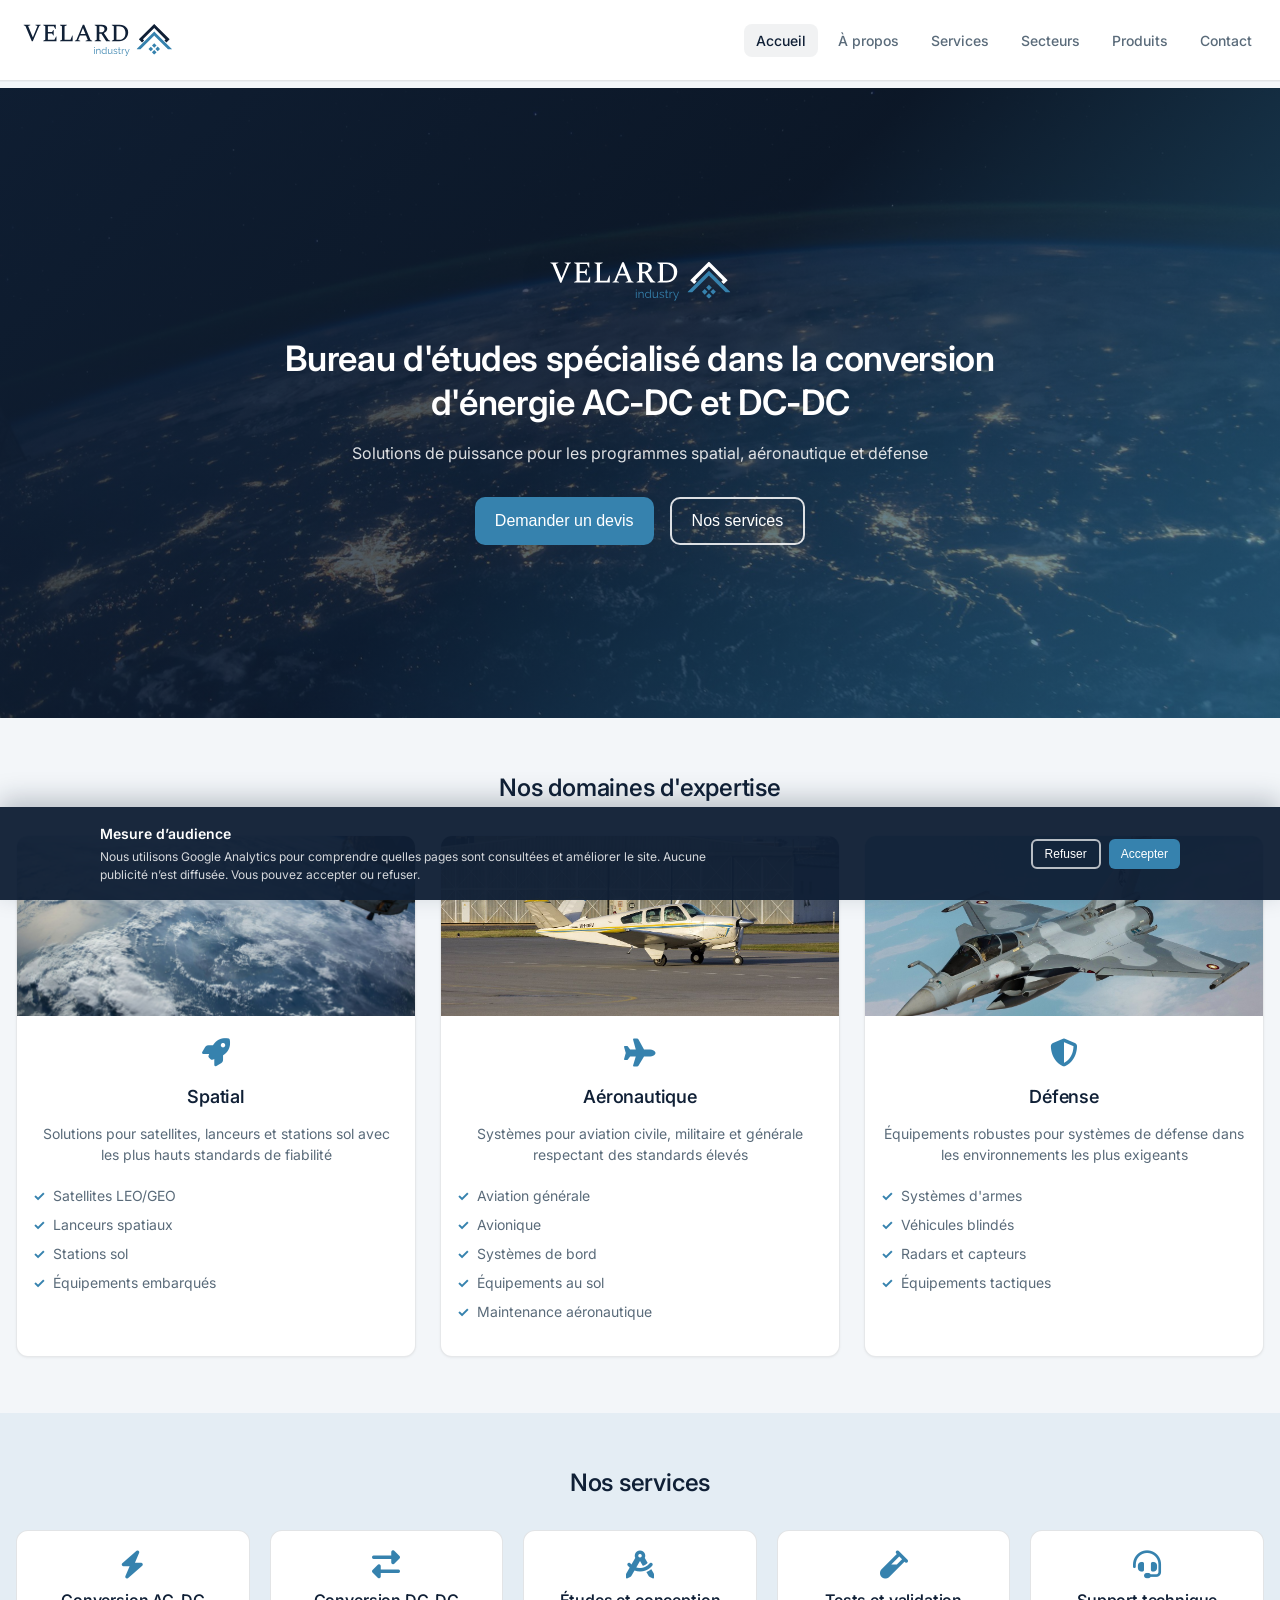
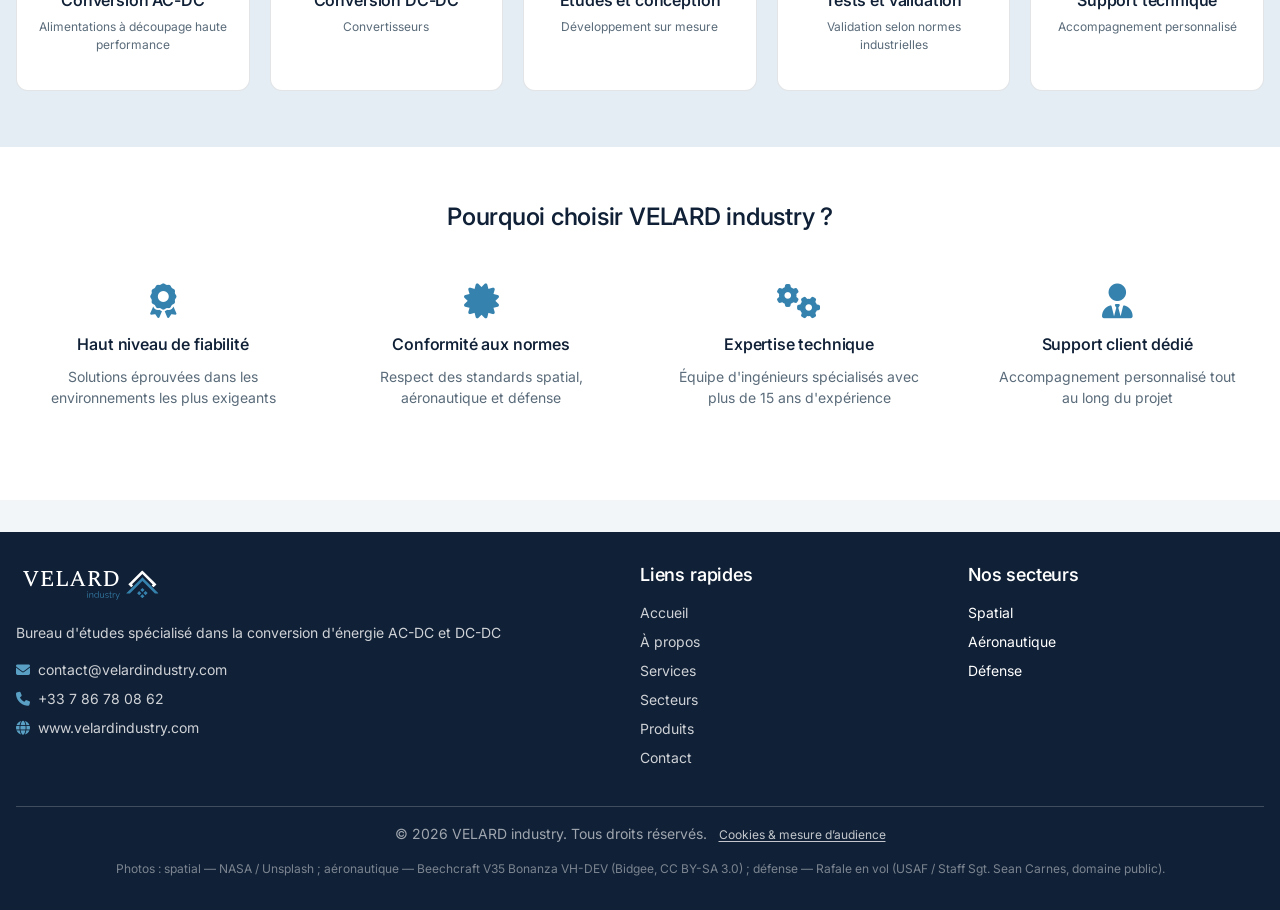
<file: index.html>
<!DOCTYPE html>
<html lang="fr" data-color-scheme="light">
<head>
    <meta charset="UTF-8">
    <meta name="viewport" content="width=device-width, initial-scale=1.0">
    <title>VELARD industry - Bureau d'études conversion d'énergie AC-DC et DC-DC</title>
    <meta name="description" content="VELARD industry - Bureau d'études spécialisé dans la conversion d'énergie AC-DC et DC-DC pour les secteurs spatial, aéronautique et défense">
    <link rel="icon" type="image/png" href="assets/logo/favicon.png" sizes="81x81">
    <link rel="icon" type="image/png" href="assets/logo/favicon-32.png" sizes="32x32">
    <link rel="apple-touch-icon" href="assets/logo/apple-touch-icon.png">
    <link rel="preconnect" href="https://fonts.googleapis.com">
    <link rel="preconnect" href="https://fonts.gstatic.com" crossorigin>
    <link href="https://fonts.googleapis.com/css2?family=Inter:wght@400;500;600;700&display=swap" rel="stylesheet">
    <link rel="stylesheet" href="style.css">
    <link rel="stylesheet" href="https://cdnjs.cloudflare.com/ajax/libs/font-awesome/6.4.0/css/all.min.css">
</head>
<body>
    <!-- Navigation Header -->
    <header class="header">
        <nav class="nav container">
            <div class="nav__brand">
                <a href="#accueil" class="nav__brand-link" data-page="accueil" aria-label="VELARD industry — Accueil">
                    <img src="assets/logo/logo.svg" alt="VELARD industry" class="nav__logo-img">
                </a>
            </div>
            <div class="nav__menu" id="nav-menu">
                <ul class="nav__list">
                    <li class="nav__item">
                        <a href="#accueil" class="nav__link active" data-page="accueil">Accueil</a>
                    </li>
                    <li class="nav__item">
                        <a href="#apropos" class="nav__link" data-page="apropos">À propos</a>
                    </li>
                    <li class="nav__item">
                        <a href="#services" class="nav__link" data-page="services">Services</a>
                    </li>
                    <li class="nav__item">
                        <a href="#secteurs" class="nav__link" data-page="secteurs">Secteurs</a>
                    </li>
                    <li class="nav__item">
                        <a href="#produits" class="nav__link" data-page="produits">Produits</a>
                    </li>
                    <li class="nav__item">
                        <a href="#contact" class="nav__link" data-page="contact">Contact</a>
                    </li>
                </ul>
            </div>
            <div class="nav__toggle" id="nav-toggle">
                <i class="fas fa-bars"></i>
            </div>
        </nav>
    </header>

    <!-- Main Content -->
    <main class="main">
        <!-- Page Accueil -->
        <section id="accueil" class="page active">
            <!-- Hero Section -->
            <section class="hero">
                <div class="container">
                    <div class="hero__content">
                        <img src="assets/logo/logo-light.svg" alt="VELARD industry" class="hero__logo">
                        <h1 class="hero__title">Bureau d'études spécialisé dans la conversion d'énergie AC-DC et DC-DC</h1>
                        <p class="hero__description">Solutions de puissance pour les programmes spatial, aéronautique et défense</p>
                        <div class="hero__actions">
                            <button class="btn btn--primary btn--lg" data-page="contact">Demander un devis</button>
                            <button class="btn btn--outline btn--lg btn--on-dark" data-page="services">Nos services</button>
                        </div>
                    </div>
                </div>
            </section>

            <!-- Domaines d'expertise -->
            <section class="expertise">
                <div class="container">
                    <h2 class="section__title">Nos domaines d'expertise</h2>
                    <div class="expertise__grid">
                        <div class="expertise__card card">
                            <div class="expertise__media">
                                <img src="assets/images/spatial.jpg" alt="La Terre vue depuis l'orbite" width="800" height="500" loading="lazy">
                            </div>
                            <div class="card__body">
                                <div class="expertise__icon">
                                    <i class="fas fa-rocket"></i>
                                </div>
                                <h3>Spatial</h3>
                                <p>Solutions pour satellites, lanceurs et stations sol avec les plus hauts standards de fiabilité</p>
                                <ul class="expertise__list">
                                    <li>Satellites LEO/GEO</li>
                                    <li>Lanceurs spatiaux</li>
                                    <li>Stations sol</li>
                                    <li>Équipements embarqués</li>
                                </ul>
                            </div>
                        </div>
                        <div class="expertise__card card">
                            <div class="expertise__media">
                                <img src="assets/images/aeronautique.jpg" alt="Beechcraft Bonanza V35 monomoteur d'aviation générale" width="800" height="500" loading="lazy">
                            </div>
                            <div class="card__body">
                                <div class="expertise__icon">
                                    <i class="fas fa-plane"></i>
                                </div>
                                <h3>Aéronautique</h3>
                                <p>Systèmes pour aviation civile, militaire et générale respectant des standards élevés</p>
                                <ul class="expertise__list">
                                    <li>Aviation générale</li>
                                    <li>Avionique</li>
                                    <li>Systèmes de bord</li>
                                    <li>Équipements au sol</li>
                                    <li>Maintenance aéronautique</li>
                                </ul>
                            </div>
                        </div>
                        <div class="expertise__card card">
                            <div class="expertise__media">
                                <img src="assets/images/defense.jpg" alt="Dassault Rafale en vol" width="800" height="500" loading="lazy">
                            </div>
                            <div class="card__body">
                                <div class="expertise__icon">
                                    <i class="fas fa-shield-alt"></i>
                                </div>
                                <h3>Défense</h3>
                                <p>Équipements robustes pour systèmes de défense dans les environnements les plus exigeants</p>
                                <ul class="expertise__list">
                                    <li>Systèmes d'armes</li>
                                    <li>Véhicules blindés</li>
                                    <li>Radars et capteurs</li>
                                    <li>Équipements tactiques</li>
                                </ul>
                            </div>
                        </div>
                    </div>
                </div>
            </section>

            <!-- Services -->
            <section class="services-preview">
                <div class="container">
                    <h2 class="section__title">Nos services</h2>
                    <div class="services__grid">
                        <div class="service__item">
                            <i class="fas fa-bolt service__icon"></i>
                            <h4>Conversion AC-DC</h4>
                            <p>Alimentations à découpage haute performance</p>
                        </div>
                        <div class="service__item">
                            <i class="fas fa-exchange-alt service__icon"></i>
                            <h4>Conversion DC-DC</h4>
                            <p>Convertisseurs </p>
                        </div>
                        <div class="service__item">
                            <i class="fas fa-drafting-compass service__icon"></i>
                            <h4>Études et conception</h4>
                            <p>Développement sur mesure</p>
                        </div>
                        <div class="service__item">
                            <i class="fas fa-vial service__icon"></i>
                            <h4>Tests et validation</h4>
                            <p>Validation selon normes industrielles</p>
                        </div>
                        <div class="service__item">
                            <i class="fas fa-headset service__icon"></i>
                            <h4>Support technique</h4>
                            <p>Accompagnement personnalisé</p>
                        </div>
                    </div>
                </div>
            </section>

            <!-- Pourquoi choisir VELARD -->
            <section class="why-choose">
                <div class="container">
                    <h2 class="section__title">Pourquoi choisir VELARD industry ?</h2>
                    <div class="features__grid">
                        <div class="feature__item">
                            <i class="fas fa-award feature__icon"></i>
                            <h4>Haut niveau de fiabilité</h4>
                            <p>Solutions éprouvées dans les environnements les plus exigeants</p>
                        </div>
                        <div class="feature__item">
                            <i class="fas fa-certificate feature__icon"></i>
                            <h4>Conformité aux normes</h4>
                            <p>Respect des standards spatial, aéronautique et défense</p>
                        </div>
                        <div class="feature__item">
                            <i class="fas fa-cogs feature__icon"></i>
                            <h4>Expertise technique</h4>
                            <p>Équipe d'ingénieurs spécialisés avec plus de 15 ans d'expérience</p>
                        </div>
                        <div class="feature__item">
                            <i class="fas fa-user-tie feature__icon"></i>
                            <h4>Support client dédié</h4>
                            <p>Accompagnement personnalisé tout au long du projet</p>
                        </div>
                    </div>
                </div>
            </section>
        </section>

        <!-- Page À propos -->
        <section id="apropos" class="page">
            <div class="container">
                <h1 class="page__title">À propos de VELARD industry</h1>
                
                <div class="about__content">
                    <div class="about__section">
                        <h2>Notre histoire</h2>
                        <p>VELARD industry est un bureau d'études français spécialisé dans la conception et le développement de solutions de conversion d'énergie pour les industries les plus exigeantes. Depuis notre création, nous nous sommes imposés comme un partenaire de confiance pour les acteurs du spatial, de l'aéronautique et de la défense.</p>
                    </div>

                    <div class="about__section">
                        <h2>Mission et valeurs</h2>
                        <div class="mission__grid">
                            <div class="mission__item">
                                <h3>Excellence technique</h3>
                                <p>Nous visons l'excellence à chaque étape, de l'étude de faisabilité à la qualification.</p>
                            </div>
                            <div class="mission__item">
                                <h3>Innovation</h3>
                                <p>Nous développons des solutions innovantes pour répondre aux défis technologiques de demain.</p>
                            </div>
                            <div class="mission__item">
                                <h3>Fiabilité</h3>
                                <p>Nos solutions sont conçues pour fonctionner dans les environnements les plus critiques.</p>
                            </div>
                        </div>
                    </div>

                    <div class="about__section">
                        <h2>Notre engagement</h2>
                        <p>Nous concevons des convertisseurs d'énergie adaptés aux contraintes des programmes spatiaux, aéronautiques et défense, avec une exigence constante de fiabilité et de traçabilité.</p>
                    </div>
                </div>
            </div>
        </section>

        <!-- Page Services -->
        <section id="services" class="page">
            <div class="container">
                <h1 class="page__title">Nos services</h1>
                
                <div class="services__detailed">
                    <div class="service__detailed card">
                        <div class="card__body">
                            <h3><i class="fas fa-bolt"></i> Conversion AC-DC</h3>
                            <p>Développement d'alimentations à découpage haute performance pour applications critiques.</p>
                            <ul>
                                <li>Alimentations linéaires et à découpage</li>
                                <li>Correcteur de facteur de puissance (PFC)</li>
                                <li>Rendements élevés (>90%)</li>
                                <li>Large gamme de puissance (1W à 10kW)</li>
                            </ul>
                            <div class="specs">
                                <h4>Spécifications techniques</h4>
                                <ul>
                                    <li>Tensions d'entrée : 85-265V AC, 47-63Hz</li>
                                    <li>Tensions de sortie : 1.2V à 48V DC</li>
                                    
                                    <li>Température : -55°C à +125°C</li>
                                </ul>
                            </div>
                        </div>
                    </div>

                    <div class="service__detailed card">
                        <div class="card__body">
                            <h3><i class="fas fa-exchange-alt"></i> Conversion DC-DC</h3>
                            <p>Convertisseurs DC-DC  pour applications embarquées.</p>
                            <ul>
                                <li>Convertisseurs Buck, Boost, Buck-Boost</li>
                                
                                <li>Modules de puissance</li>
                                <li>Solutions sur mesure</li>
                            </ul>
                            <div class="specs">
                                <h4>Spécifications techniques</h4>
                                <ul>
                                    <li>Tensions d'entrée : 5V à 270V DC</li>
                                    <li>Tensions de sortie : 0.8V à 400V DC</li>
                                    <li>Puissance : 0.1W à 5kW</li>
                                    
                                </ul>
                            </div>
                        </div>
                    </div>

                    <div class="service__detailed card">
                        <div class="card__body">
                            <h3><i class="fas fa-drafting-compass"></i> Études et conception</h3>
                            <p>Développement complet de solutions sur mesure selon vos spécifications.</p>
                            <ul>
                                <li>Analyse des besoins et faisabilité</li>
                                <li>Conception schématique et layout</li>
                                <li>Simulation et optimisation</li>
                                <li>Prototypage et industrialisation</li>
                            </ul>
                        </div>
                    </div>

                    <div class="service__detailed card">
                        <div class="card__body">
                            <h3><i class="fas fa-vial"></i> Tests et validation</h3>
                            <p>Campagnes de tests et de qualification selon les exigences de vos programmes.</p>
                            <ul>
                                <li>Tests de conformité EMC</li>
                                <li>Tests environnementaux</li>
                                <li>Tests de fiabilité et vieillissement</li>
                                <li>Qualification selon normes clients</li>
                            </ul>
                        </div>
                    </div>

                    <div class="service__detailed card">
                        <div class="card__body">
                            <h3><i class="fas fa-headset"></i> Support technique</h3>
                            <p>Accompagnement personnalisé tout au long du cycle de vie de vos produits.</p>
                            <ul>
                                <li>Support à l'intégration</li>
                                <li>Formation technique</li>
                                <li>Maintenance préventive</li>
                                <li>Évolutions et adaptations</li>
                            </ul>
                        </div>
                    </div>
                </div>
            </div>
        </section>

        <!-- Page Secteurs -->
        <section id="secteurs" class="page">
            <div class="container">
                <h1 class="page__title">Nos secteurs d'activité</h1>
                
                <div class="sectors__content">
                    <div class="sector__card card">
                        <div class="sector__media">
                            <img src="assets/images/spatial.jpg" alt="La Terre vue depuis l'orbite" width="1000" height="600" loading="lazy">
                        </div>
                        <div class="card__body">
                            <div class="sector__header">
                                <i class="fas fa-rocket sector__icon"></i>
                                <h2>Spatial</h2>
                            </div>
                            <p class="sector__description">Solutions pour satellites, lanceurs et stations sol avec les plus hauts standards de fiabilité</p>
                            
                            <h4>Applications</h4>
                            <ul class="sector__applications">
                                <li>Satellites LEO/GEO - Alimentation des charges utiles</li>
                                <li>Lanceurs spatiaux - Systèmes de guidage et contrôle</li>
                                <li>Stations sol - Équipements de télémétrie</li>
                                <li>Équipements embarqués - Solutions ultra-compactes</li>
                            </ul>

                            <h4>Normes appliquées</h4>
                            <div class="sector__standards">
                                <span class="status status--info">ECSS</span>
                                <span class="status status--info">MIL-STD</span>
                            </div>
                        </div>
                    </div>

                    <div class="sector__card card">
                        <div class="sector__media">
                            <img src="assets/images/aeronautique.jpg" alt="Beechcraft Bonanza V35 monomoteur d'aviation générale" width="1000" height="600" loading="lazy">
                        </div>
                        <div class="card__body">
                            <div class="sector__header">
                                <i class="fas fa-plane sector__icon"></i>
                                <h2>Aéronautique</h2>
                            </div>
                            <p class="sector__description">Systèmes pour aviation civile, militaire et générale respectant des standards élevés</p>
                            
                            <h4>Applications</h4>
                            <ul class="sector__applications">
                                <li>Aviation générale - Avions monomoteurs et équipements embarqués</li>
                                <li>Avionique - Systèmes de navigation et communication</li>
                                <li>Systèmes de bord - Éclairage et divertissement</li>
                                <li>Équipements au sol - Bancs de test et maintenance</li>
                                <li>Maintenance aéronautique - Outils portables</li>
                            </ul>

                            <h4>Normes appliquées</h4>
                            <div class="sector__standards">

                                <span class="status status--info">AS9100</span>
                            </div>
                        </div>
                    </div>

                    <div class="sector__card card">
                        <div class="sector__media">
                            <img src="assets/images/defense.jpg" alt="Dassault Rafale en vol" width="1000" height="600" loading="lazy">
                        </div>
                        <div class="card__body">
                            <div class="sector__header">
                                <i class="fas fa-shield-alt sector__icon"></i>
                                <h2>Défense</h2>
                            </div>
                            <p class="sector__description">Équipements robustes pour systèmes de défense dans les environnements les plus exigeants</p>
                            
                            <h4>Applications</h4>
                            <ul class="sector__applications">
                                <li>Systèmes d'armes - Alimentations haute fiabilité</li>
                                <li>Véhicules blindés - Systèmes embarqués</li>
                                <li>Radars et capteurs - Électronique de puissance</li>
                                <li>Équipements tactiques - Solutions portables</li>
                            </ul>

                            <h4>Normes appliquées</h4>
                            <div class="sector__standards">

                                <span class="status status--info">DEF-STAN</span>
                            </div>
                        </div>
                    </div>
                </div>
            </div>
        </section>


        <!-- Page Produits -->
        <section id="produits" class="page">
            <div class="container">
                <h1 class="page__title">Nos produits</h1>
                <p class="products__lead">Des systèmes avioniques conçus pour l’aviation générale, avec la même exigence de fiabilité que nos programmes critiques.</p>

                <article class="product">
                    <header class="product__header">
                        <div class="product__identity">
                            <p class="product__eyebrow">Aviation générale</p>
                            <h2 class="product__name">GA Radar System</h2>
                            <p class="product__tagline">Radar embarqué 77&nbsp;GHz pour la détection météo, du relief et des obstacles.</p>
                        </div>
                        <div class="product__status" role="status">
                            <span class="product__status-badge">En cours de conception</span>
                            <p class="product__status-text">La date d’ouverture des précommandes sera communiquée ultérieurement.</p>
                        </div>
                    </header>

                    <figure class="product__visual">
                        <picture>
                            <source srcset="assets/images/ga-radar-system.webp" type="image/webp">
                            <img src="assets/images/ga-radar-system.jpg" alt="Fiche produit GA Radar System VELARD industry : calculateur, antenne radar, intégration cockpit et contenu du kit" width="1536" height="1024" loading="lazy">
                        </picture>
                        <figcaption class="product__caption">Vue d’ensemble du système — spécifications préliminaires, susceptibles d’évoluer.</figcaption>
                    </figure>

                    <div class="product__body">
                        <div class="product__intro">
                            <h3>Un kit compact pour l’aviation générale</h3>
                            <p>Le GA Radar System regroupe un calculateur embarqué, une antenne FMCW 77&nbsp;GHz, le câblage avionique et une interface d’affichage dédiée ou tablette. Conçu pour une installation simple sur support avionique standard, avec une alimentation 9–36&nbsp;V DC compatible des réseaux de bord.</p>
                        </div>

                        <ul class="product__specs" aria-label="Caractéristiques principales">
                            <li>
                                <span class="product__spec-label">Fréquence</span>
                                <span class="product__spec-value">77 GHz FMCW</span>
                            </li>
                            <li>
                                <span class="product__spec-label">Champ de vue</span>
                                <span class="product__spec-value">±60° azimut · ±15° élévation</span>
                            </li>
                            <li>
                                <span class="product__spec-label">Calculateur</span>
                                <span class="product__spec-value">150 × 120 × 65 mm · &lt; 800 g</span>
                            </li>
                            <li>
                                <span class="product__spec-label">Alimentation</span>
                                <span class="product__spec-value">9 – 36 V DC</span>
                            </li>
                            <li>
                                <span class="product__spec-label">Température</span>
                                <span class="product__spec-value">−20 °C à +70 °C</span>
                            </li>
                            <li>
                                <span class="product__spec-label">Modes d’affichage</span>
                                <span class="product__spec-value">Météo · Relief · Trafic</span>
                            </li>
                        </ul>
                    </div>

                    <div class="product__notice">
                        <div class="product__notice-icon" aria-hidden="true"><i class="fas fa-drafting-compass"></i></div>
                        <div>
                            <h3>Programme en développement</h3>
                            <p>Ce système est actuellement en phase de conception. Les performances, interfaces et délais indiqués à ce stade sont préliminaires. Nous ouvrirons prochainement une phase de précommandes ; la date exacte sera annoncée sur cette page et auprès de nos contacts.</p>
                        </div>
                    </div>

                    <div class="product__cta">
                        <p>Vous souhaitez être informé de l’ouverture des précommandes ?</p>
                        <button type="button" class="btn btn--primary" data-page="contact">Nous contacter</button>
                    </div>
                </article>

                <article class="product">
                    <header class="product__header">
                        <div class="product__identity">
                            <p class="product__eyebrow">Aviation générale</p>
                            <h2 class="product__name">Kit casque ANR aviation</h2>
                            <p class="product__tagline">Solution d’adaptation pour transformer un casque ANR grand public (type Bose QC25/QC35/QC45) en casque d’aviation.</p>
                        </div>
                        <div class="product__status" role="status">
                            <span class="product__status-badge">En cours de conception</span>
                            <p class="product__status-text">La date d’ouverture des précommandes sera communiquée ultérieurement.</p>
                        </div>
                    </header>

                    <figure class="product__visual">
                        <picture>
                            <source srcset="assets/images/ga-casque-anr.webp" type="image/webp">
                            <img src="assets/images/ga-casque-anr.jpg" alt="Fiche produit kit casque ANR aviation VELARD industry : micro boom, module d’adaptation PTT et connectique PJ-055 / PJ-068" width="1024" height="682" loading="lazy">
                        </picture>
                        <figcaption class="product__caption">Vue d’ensemble du kit — spécifications préliminaires, susceptibles d’évoluer.</figcaption>
                    </figure>

                    <div class="product__body">
                        <div class="product__intro">
                            <h3>Votre casque ANR, prêt pour le ciel</h3>
                            <p>Ce kit transforme un casque audio à réduction de bruit du commerce en casque d’aviation performant. Il combine un microphone boom modulaire, un module d’adaptation avec préamplification et bouton PTT intégré, et une connectique aviation standard PJ-055 / PJ-068 — sans modifier le casque ni compromettre l’ANR.</p>
                        </div>

                        <ul class="product__specs" aria-label="Caractéristiques principales">
                            <li>
                                <span class="product__spec-label">Compatibilité</span>
                                <span class="product__spec-value">Bose QC25 / QC35 / QC45</span>
                            </li>
                            <li>
                                <span class="product__spec-label">Microphone</span>
                                <span class="product__spec-value">Boom électret aviation</span>
                            </li>
                            <li>
                                <span class="product__spec-label">Module</span>
                                <span class="product__spec-value">PTT intégré</span>
                            </li>
                            <li>
                                <span class="product__spec-label">Connectique</span>
                                <span class="product__spec-value">PJ-055 / PJ-068</span>
                            </li>
                            <li>
                                <span class="product__spec-label">Installation</span>
                                <span class="product__spec-value">Réversible</span>
                            </li>
                            <li>
                                <span class="product__spec-label">Usage</span>
                                <span class="product__spec-value">Aviation générale</span>
                            </li>
                        </ul>
                    </div>

                    <div class="product__notice">
                        <div class="product__notice-icon" aria-hidden="true"><i class="fas fa-drafting-compass"></i></div>
                        <div>
                            <h3>Programme en développement</h3>
                            <p>Ce kit est actuellement en phase de conception. Les performances, interfaces et délais indiqués à ce stade sont préliminaires. Nous ouvrirons prochainement une phase de précommandes ; la date exacte sera annoncée sur cette page et auprès de nos contacts.</p>
                        </div>
                    </div>

                    <div class="product__cta">
                        <p>Vous souhaitez être informé de l’ouverture des précommandes ?</p>
                        <button type="button" class="btn btn--primary" data-page="contact">Nous contacter</button>
                    </div>
                </article>
            </div>
        </section>

        <!-- Page Contact -->
        <section id="contact" class="page">
            <div class="container">
                <h1 class="page__title">Contactez-nous</h1>
                
                <div class="contact__content">
                    <div class="contact__info">
                        <h2>Informations de contact</h2>
                        <div class="contact__item">
                            <i class="fas fa-envelope"></i>
                            <div>
                                <h4>Email</h4>
                                <a href="mailto:contact@velardindustry.com">contact@velardindustry.com</a>
                            </div>
                        </div>
                        <div class="contact__item">
                            <i class="fas fa-phone"></i>
                            <div>
                                <h4>Téléphone</h4>
                                <a href="tel:+33 7 86 78 08 62">+33 7 86 78 08 62</a>
                            </div>
                        </div>
                        <div class="contact__item">
                            <i class="fas fa-globe"></i>
                            <div>
                                <h4>Site web</h4>
                                <a href="https://www.velardindustry.com" target="_blank">www.velardindustry.com</a>
                            </div>
                        </div>
                        <div class="contact__item">
                            <i class="fas fa-map-marker-alt"></i>
                            <div>
                                <h4>Adresse</h4>
                                <p>À définir<br>France</p>
                            </div>
                        </div>
                    </div>

                    <div class="contact__form">
                        <h2>Demande de devis</h2>
                        <form id="contact-form" class="form" action="https://formsubmit.co/contact@velardindustry.com" method="POST">
                            <input type="hidden" name="_subject" value="Demande de devis — VELARD industry">
                            <input type="hidden" name="_template" value="table">
                            <input type="hidden" name="_captcha" value="false">
                            <input type="hidden" name="_next" value="https://www.velardindustry.com/#contact">
                            <input type="text" name="_honey" class="form-honeypot" tabindex="-1" autocomplete="off" aria-hidden="true">
                            <div class="form-group">
                                <label for="company" class="form-label">Entreprise *</label>
                                <input type="text" id="company" name="company" class="form-control" required>
                            </div>
                            <div class="form-group">
                                <label for="name" class="form-label">Nom et Prénom *</label>
                                <input type="text" id="name" name="name" class="form-control" required>
                            </div>
                            <div class="form-group">
                                <label for="email" class="form-label">Email *</label>
                                <input type="email" id="email" name="email" class="form-control" required>
                            </div>
                            <div class="form-group">
                                <label for="phone" class="form-label">Téléphone</label>
                                <input type="tel" id="phone" name="phone" class="form-control">
                            </div>
                            <div class="form-group">
                                <label for="sector" class="form-label">Secteur d'activité</label>
                                <select id="sector" name="sector" class="form-control">
                                    <option value="">Sélectionnez un secteur</option>
                                    <option value="spatial">Spatial</option>
                                    <option value="aeronautique">Aéronautique</option>
                                    <option value="defense">Défense</option>
                                    <option value="autre">Autre</option>
                                </select>
                            </div>
                            <div class="form-group">
                                <label for="service" class="form-label">Service souhaité</label>
                                <select id="service" name="service" class="form-control">
                                    <option value="">Sélectionnez un service</option>
                                    <option value="ac-dc">Conversion AC-DC</option>
                                    <option value="dc-dc">Conversion DC-DC</option>
                                    <option value="etudes">Études et conception</option>
                                    <option value="tests">Tests et validation</option>
                                    <option value="support">Support technique</option>
                                </select>
                            </div>
                            <div class="form-group">
                                <label for="message" class="form-label">Message *</label>
                                <textarea id="message" name="message" rows="5" class="form-control" placeholder="Décrivez votre projet ou vos besoins..." required></textarea>
                            </div>
                            <button type="submit" class="btn btn--primary btn--full-width">Envoyer la demande</button>
                        </form>
                    </div>
                </div>
                
                <div class="contact__map">
                    <h2 class="section__title">Présence mondiale</h2>
                    <p class="map__intro">Île-de-France, Saint-Étienne, et des relais en Europe, en Asie et en Amérique.</p>
                    <div id="world-map" class="world-map" role="region" aria-label="Carte du monde des implantations VELARD industry">
                        <svg class="world-map__svg" viewBox="0 0 1000 500" xmlns="http://www.w3.org/2000/svg" aria-hidden="true" focusable="false">
                            <defs>
                                <linearGradient id="map-ocean" x1="0" y1="0" x2="0" y2="1">
                                    <stop offset="0%" stop-color="#0c1a2c"/>
                                    <stop offset="100%" stop-color="#102036"/>
                                </linearGradient>
                            </defs>
                            <rect width="1000" height="500" fill="url(#map-ocean)"/>
                            <g fill="none" stroke="#3682ae">
            <line x1="0.0" y1="0" x2="0.0" y2="500" stroke-opacity="0.10" stroke-width="0.7"/>
            <line x1="83.3" y1="0" x2="83.3" y2="500" stroke-opacity="0.10" stroke-width="0.7"/>
            <line x1="166.7" y1="0" x2="166.7" y2="500" stroke-opacity="0.10" stroke-width="0.7"/>
            <line x1="250.0" y1="0" x2="250.0" y2="500" stroke-opacity="0.10" stroke-width="0.7"/>
            <line x1="333.3" y1="0" x2="333.3" y2="500" stroke-opacity="0.10" stroke-width="0.7"/>
            <line x1="416.7" y1="0" x2="416.7" y2="500" stroke-opacity="0.10" stroke-width="0.7"/>
            <line x1="500.0" y1="0" x2="500.0" y2="500" stroke-opacity="0.22" stroke-width="1"/>
            <line x1="583.3" y1="0" x2="583.3" y2="500" stroke-opacity="0.10" stroke-width="0.7"/>
            <line x1="666.7" y1="0" x2="666.7" y2="500" stroke-opacity="0.10" stroke-width="0.7"/>
            <line x1="750.0" y1="0" x2="750.0" y2="500" stroke-opacity="0.10" stroke-width="0.7"/>
            <line x1="833.3" y1="0" x2="833.3" y2="500" stroke-opacity="0.10" stroke-width="0.7"/>
            <line x1="916.7" y1="0" x2="916.7" y2="500" stroke-opacity="0.10" stroke-width="0.7"/>
            <line x1="1000.0" y1="0" x2="1000.0" y2="500" stroke-opacity="0.10" stroke-width="0.7"/>
            <line x1="0" y1="416.7" x2="1000" y2="416.7" stroke-opacity="0.10" stroke-width="0.7"/>
            <line x1="0" y1="333.3" x2="1000" y2="333.3" stroke-opacity="0.10" stroke-width="0.7"/>
            <line x1="0" y1="250.0" x2="1000" y2="250.0" stroke-opacity="0.22" stroke-width="1"/>
            <line x1="0" y1="166.7" x2="1000" y2="166.7" stroke-opacity="0.10" stroke-width="0.7"/>
            <line x1="0" y1="83.3" x2="1000" y2="83.3" stroke-opacity="0.10" stroke-width="0.7"/>
            <line x1="0" y1="0.0" x2="1000" y2="0.0" stroke-opacity="0.10" stroke-width="0.7"/>
                            </g>
                            <g fill="#7fa8c2" stroke="#c5dce8" stroke-width="0.55" stroke-linejoin="round">
            <path d="M278.1,226.1 L266.7,225.0 L258.3,215.3 L250.0,211.9 L240.3,205.6 L226.4,204.2 L209.7,197.2 L207.5,192.5 L193.1,184.7 L184.7,176.4 L181.9,172.2 L174.7,159.7 L165.3,154.2 L159.7,145.0 L154.7,136.7 L155.6,121.7 L153.6,115.8 L144.4,109.7 L133.3,100.0 L125.0,94.4 L119.4,88.1 L108.3,83.9 L94.4,83.3 L80.6,85.0 L72.2,90.3 L50.0,97.2 L37.5,99.4 L38.9,97.2 L61.1,88.9 L83.3,80.0 L38.9,70.8 L33.3,66.7 L38.9,61.1 L65.3,51.7 L97.2,55.6 L144.4,55.6 L208.3,58.3 L250.0,59.7 L255.6,72.2 L302.8,76.4 L320.8,83.3 L325.0,87.5 L340.3,100.0 L344.4,105.6 L344.4,106.9 L322.2,112.5 L318.1,119.4 L313.9,125.0 L316.1,126.1 L306.1,128.3 L303.3,132.5 L305.6,134.7 L294.4,137.5 L293.1,141.7 L290.3,152.2 L283.9,155.6 L275.0,163.9 L276.4,170.8 L276.9,180.0 L275.6,180.8 L272.2,177.8 L270.3,172.8 L269.4,168.9 L262.5,167.2 L251.4,168.6 L238.9,168.1 L230.0,172.8 L229.4,178.1 L228.3,188.1 L236.7,198.6 L247.2,198.9 L248.9,190.3 L256.9,190.0 L257.2,198.6 L255.0,205.6 L266.7,206.1 L268.6,215.3 L270.3,223.3 L277.8,225.0 Z"/>
            <path d="M411.1,18.6 L466.7,25.0 L450.0,38.9 L438.9,55.6 L388.9,69.4 L376.4,83.3 L355.6,72.2 L344.4,50.0 L311.1,38.9 L300.0,31.9 L333.3,22.2 L388.9,18.1 Z"/>
            <path d="M301.4,216.1 L311.1,220.8 L325.0,220.6 L333.3,227.8 L338.9,233.3 L355.6,233.3 L356.9,238.9 L359.7,244.4 L365.3,254.2 L402.8,266.7 L402.2,275.0 L393.1,286.1 L383.3,313.9 L365.8,320.8 L355.6,338.9 L347.8,346.9 L340.3,355.6 L308.3,391.7 L313.1,402.5 L305.6,401.4 L294.4,395.6 L290.3,388.9 L290.3,377.8 L295.8,361.1 L300.6,341.7 L304.4,300.0 L288.1,286.1 L275.0,263.9 L275.0,255.6 L277.8,247.8 L285.0,238.9 L286.1,227.8 L290.3,223.6 L293.1,219.4 Z"/>
            <path d="M482.5,146.9 L483.9,150.3 L508.3,147.8 L527.8,146.4 L536.7,158.9 L555.6,159.7 L569.4,162.5 L590.3,162.5 L590.6,168.1 L593.9,173.1 L602.8,188.9 L609.7,206.4 L620.3,216.7 L642.2,218.1 L640.3,225.0 L625.0,244.4 L608.9,263.9 L612.5,279.2 L612.8,291.7 L591.1,321.1 L590.0,329.2 L571.1,346.7 L555.0,346.7 L550.6,338.9 L545.6,329.2 L538.9,311.1 L532.5,297.2 L536.7,272.2 L526.4,249.2 L522.2,236.7 L479.2,237.8 L475.0,235.6 L466.7,230.6 L453.6,216.7 L451.4,209.2 L452.8,191.7 L455.6,183.3 L463.9,172.2 L475.0,161.1 L483.3,150.6 Z"/>
            <path d="M475.0,147.2 L473.6,142.5 L475.8,135.6 L475.0,129.4 L495.0,129.2 L496.7,121.7 L494.4,119.4 L486.9,115.0 L495.8,111.9 L506.7,108.1 L513.9,102.2 L523.6,101.4 L522.8,94.4 L526.4,90.3 L516.7,88.9 L513.9,86.1 L513.9,77.8 L526.4,73.6 L538.9,63.6 L569.4,52.5 L586.1,54.2 L600.0,58.3 L633.3,58.9 L652.8,51.4 L722.2,47.2 L763.9,40.3 L805.6,45.8 L855.6,47.2 L916.7,52.8 L972.2,56.9 L994.4,66.7 L995.8,70.8 L969.4,77.8 L958.3,83.3 L952.8,86.1 L950.0,94.4 L934.7,106.9 L900.0,119.4 L863.9,131.9 L855.6,141.7 L858.9,152.8 L851.1,154.4 L850.0,150.6 L851.4,145.8 L845.8,144.4 L838.3,162.5 L831.9,180.6 L816.1,188.9 L800.0,190.3 L797.2,202.8 L796.7,220.0 L791.1,226.1 L788.9,246.4 L787.2,246.1 L778.6,235.0 L779.2,211.9 L770.8,208.3 L761.7,205.6 L756.9,194.4 L754.2,188.9 L744.4,190.3 L738.9,194.4 L727.8,205.6 L723.1,213.9 L715.3,227.5 L713.3,227.8 L705.6,215.3 L704.7,206.9 L702.2,194.4 L691.7,187.8 L688.9,186.1 L685.8,181.1 L674.4,179.7 L661.1,175.0 L661.7,178.9 L656.4,179.7 L666.1,187.2 L651.4,202.8 L625.0,214.7 L620.3,214.4 L618.3,205.6 L608.6,190.8 L603.3,181.4 L596.1,172.2 L597.2,168.1 L595.0,162.5 L597.8,158.3 L600.6,148.6 L578.3,147.8 L564.4,149.4 L558.3,147.2 L555.6,140.3 L551.4,138.3 L544.4,133.9 L551.1,138.9 L545.8,143.9 L543.3,144.7 L536.9,143.9 L539.4,136.7 L530.0,131.1 L527.2,127.5 L519.4,129.4 L517.2,130.3 L508.3,129.7 L508.9,133.9 L506.1,135.0 L500.3,141.9 L494.2,148.1 L487.5,148.1 L484.4,150.0 Z"/>
            <path d="M486.1,87.2 L491.7,87.5 L495.0,90.0 L493.1,94.4 L494.4,95.0 L497.8,98.3 L500.6,101.9 L504.7,103.3 L503.9,107.2 L500.6,109.4 L485.6,111.1 L488.1,107.8 L486.4,106.7 L488.3,104.4 L487.5,101.7 L490.0,98.3 L482.8,92.2 L479.7,90.0 L486.1,87.2 Z"/>
            <path d="M482.8,96.4 L478.3,96.7 L477.2,98.6 L472.8,102.2 L472.2,106.7 L477.2,107.2 L482.2,105.3 L483.3,101.9 L483.3,99.7 L482.8,96.4 Z"/>
            <path d="M459.7,65.3 L448.6,66.7 L433.9,69.4 L437.5,72.8 L448.6,73.9 L459.7,72.2 L462.5,68.1 Z"/>
            <path d="M894.2,123.6 L902.8,127.8 L905.0,129.7 L897.8,133.3 L892.8,135.0 L888.9,138.3 L891.7,143.6 L891.4,150.8 L888.3,153.1 L875.0,153.9 L877.2,156.9 L864.7,162.8 L860.3,158.1 L863.6,155.6 L868.1,154.4 L869.4,151.4 L880.6,145.8 L888.9,137.5 L889.7,134.7 L892.8,129.4 Z"/>
            <path d="M636.7,283.3 L639.7,291.1 L630.8,319.4 L625.3,321.1 L621.1,313.9 L623.6,294.4 L636.1,284.2 Z"/>
            <path d="M863.9,283.9 L880.0,282.8 L891.7,284.4 L903.3,291.7 L906.7,302.8 L925.3,320.3 L926.4,328.3 L923.6,340.0 L916.7,354.2 L906.7,356.7 L891.4,355.6 L877.8,347.2 L826.4,346.9 L823.6,347.5 L820.8,338.9 L814.4,321.1 L816.7,310.8 L829.2,306.7 L844.4,295.6 L851.4,289.7 L858.3,291.7 Z"/>
            <path d="M980.6,345.6 L985.6,350.0 L995.3,354.4 L988.3,365.0 L983.3,358.3 L983.6,352.2 Z"/>
            <path d="M979.7,362.5 L983.9,365.8 L970.0,379.7 L962.5,377.2 L976.4,366.1 Z"/>
            <path d="M902.2,363.1 L911.9,363.9 L907.8,371.1 L905.0,370.0 Z"/>
            <path d="M866.7,251.1 L894.4,258.3 L918.9,278.3 L895.8,279.4 L880.6,273.6 L863.9,253.6 Z"/>
            <path d="M825.0,230.6 L831.1,241.7 L822.2,261.7 L802.8,247.8 L804.2,244.4 L825.0,230.6 Z"/>
            <path d="M764.7,234.4 L770.8,234.7 L793.9,266.4 L790.3,266.1 L770.6,247.2 Z"/>
            <path d="M264.2,185.6 L277.2,185.6 L294.2,194.4 L284.7,195.0 L264.2,189.4 Z"/>
            <path d="M300.8,194.7 L310.3,195.6 L301.7,201.1 L298.9,198.9 Z"/>
            <path d="M722.8,222.8 L727.2,230.6 L723.9,233.6 L721.4,227.8 Z"/>
            <path d="M837.5,179.7 L835.3,188.9 L833.3,187.2 L836.1,180.0 Z"/>
            <path d="M835.6,198.6 L844.4,211.1 L850.6,233.3 L838.9,231.9 L830.0,221.4 L832.8,205.6 Z"/>
            <path d="M533.3,27.8 L555.6,31.9 L544.4,37.5 L527.8,33.3 Z"/>
            <path d="M27.8,66.7 L22.2,72.2 L29.2,68.1 L37.5,61.1 L25.0,65.3 Z"/>
                            </g>
                        </svg>
                        <ul class="world-map__pins">
                        <li>
                            <button type="button" class="world-map__pin world-map__pin--main world-map__pin--n" style="left:50.65%;top:22.86%" aria-label="Île-de-France">
                                <span class="world-map__label">Île-de-France</span>
                            </button>
                        </li>
                        <li>
                            <button type="button" class="world-map__pin world-map__pin--main world-map__pin--s" style="left:51.22%;top:24.76%" aria-label="Saint-Étienne">
                                <span class="world-map__label">Saint-Étienne</span>
                            </button>
                        </li>
                        <li>
                            <button type="button" class="world-map__pin world-map__pin--main world-map__pin--w" style="left:88.79%;top:30.18%" aria-label="Tokyo">
                                <span class="world-map__label">Tokyo</span>
                            </button>
                        </li>
                        <li>
                            <button type="button" class="world-map__pin world-map__pin--main world-map__pin--e" style="left:17.15%;top:31.08%" aria-label="Los Angeles">
                                <span class="world-map__label">Los Angeles</span>
                            </button>
                        </li>
                        <li>
                            <button type="button" class="world-map__pin world-map__pin--main world-map__pin--n" style="left:29.44%;top:27.38%" aria-label="New York">
                                <span class="world-map__label">New York</span>
                            </button>
                        </li>
                        <li>
                            <button type="button" class="world-map__pin world-map__pin--main world-map__pin--e" style="left:53.72%;top:20.82%" aria-label="Berlin">
                                <span class="world-map__label">Berlin</span>
                            </button>
                        </li>
                        <li>
                            <button type="button" class="world-map__pin world-map__pin--main world-map__pin--w" style="left:49.96%;top:21.38%" aria-label="Londres">
                                <span class="world-map__label">Londres</span>
                            </button>
                        </li>
                        <li>
                            <button type="button" class="world-map__pin world-map__pin--main world-map__pin--n" style="left:53.49%;top:19.06%" aria-label="Copenhague">
                                <span class="world-map__label">Copenhague</span>
                            </button>
                        </li>
                        <li>
                            <button type="button" class="world-map__pin world-map__pin--dot" style="left:29.56%;top:24.72%" aria-label="Montréal">
                                <span class="world-map__label">Montréal</span>
                            </button>
                        </li>
                        <li>
                            <button type="button" class="world-map__pin world-map__pin--dot" style="left:30.26%;top:26.46%" aria-label="Boston">
                                <span class="world-map__label">Boston</span>
                            </button>
                        </li>
                        <li>
                            <button type="button" class="world-map__pin world-map__pin--dot" style="left:22.46%;top:39.20%" aria-label="Mexico">
                                <span class="world-map__label">Mexico</span>
                            </button>
                        </li>
                        <li>
                            <button type="button" class="world-map__pin world-map__pin--dot" style="left:37.05%;top:63.08%" aria-label="São Paulo">
                                <span class="world-map__label">São Paulo</span>
                            </button>
                        </li>
                        <li>
                            <button type="button" class="world-map__pin world-map__pin--dot" style="left:30.37%;top:68.58%" aria-label="Santiago">
                                <span class="world-map__label">Santiago</span>
                            </button>
                        </li>
                        <li>
                            <button type="button" class="world-map__pin world-map__pin--dot" style="left:48.97%;top:27.54%" aria-label="Madrid">
                                <span class="world-map__label">Madrid</span>
                            </button>
                        </li>
                        <li>
                            <button type="button" class="world-map__pin world-map__pin--dot" style="left:52.55%;top:24.74%" aria-label="Milan">
                                <span class="world-map__label">Milan</span>
                            </button>
                        </li>
                        <li>
                            <button type="button" class="world-map__pin world-map__pin--dot" style="left:55.02%;top:17.04%" aria-label="Stockholm">
                                <span class="world-map__label">Stockholm</span>
                            </button>
                        </li>
                        <li>
                            <button type="button" class="world-map__pin world-map__pin--dot" style="left:65.35%;top:36.00%" aria-label="Dubaï">
                                <span class="world-map__label">Dubaï</span>
                            </button>
                        </li>
                        <li>
                            <button type="button" class="world-map__pin world-map__pin--dot" style="left:57.79%;top:64.56%" aria-label="Johannesburg">
                                <span class="world-map__label">Johannesburg</span>
                            </button>
                        </li>
                        <li>
                            <button type="button" class="world-map__pin world-map__pin--dot" style="left:60.23%;top:50.72%" aria-label="Nairobi">
                                <span class="world-map__label">Nairobi</span>
                            </button>
                        </li>
                        <li>
                            <button type="button" class="world-map__pin world-map__pin--dot" style="left:70.24%;top:39.40%" aria-label="Mumbai">
                                <span class="world-map__label">Mumbai</span>
                            </button>
                        </li>
                        <li>
                            <button type="button" class="world-map__pin world-map__pin--dot" style="left:78.84%;top:49.24%" aria-label="Singapour">
                                <span class="world-map__label">Singapour</span>
                            </button>
                        </li>
                        <li>
                            <button type="button" class="world-map__pin world-map__pin--dot" style="left:85.27%;top:29.12%" aria-label="Séoul">
                                <span class="world-map__label">Séoul</span>
                            </button>
                        </li>
                        <li>
                            <button type="button" class="world-map__pin world-map__pin--dot" style="left:92.00%;top:68.82%" aria-label="Sydney">
                                <span class="world-map__label">Sydney</span>
                            </button>
                        </li>
                        <li>
                            <button type="button" class="world-map__pin world-map__pin--dot" style="left:15.80%;top:22.62%" aria-label="Vancouver">
                                <span class="world-map__label">Vancouver</span>
                            </button>
                        </li>
                        </ul>
                    </div>
                    <div class="map__legend">
                        <span class="map__legend-item"><span class="map-swatch map-swatch--main"></span> Sites principaux</span>
                        <span class="map__legend-item"><span class="map-swatch map-swatch--dot"></span> Relais internationaux</span>
                    </div>
                </div>
            </div>
        </section>
    </main>

    <!-- Footer -->
    <footer class="footer">
        <div class="container">
            <div class="footer__content">
                <div class="footer__info">
                    <img src="assets/logo/logo-light.svg" alt="VELARD industry" class="footer__logo">
                    <p>Bureau d'études spécialisé dans la conversion d'énergie AC-DC et DC-DC</p>
                    <div class="footer__contact">
                        <p><i class="fas fa-envelope"></i> contact@velardindustry.com</p>
                        <p><i class="fas fa-phone"></i> +33 7 86 78 08 62</p>
                        <p><i class="fas fa-globe"></i> www.velardindustry.com</p>
                    </div>
                </div>
                <div class="footer__links">
                    <h4>Liens rapides</h4>
                    <ul>
                        <li><a href="#accueil" data-page="accueil">Accueil</a></li>
                        <li><a href="#apropos" data-page="apropos">À propos</a></li>
                        <li><a href="#services" data-page="services">Services</a></li>
                        <li><a href="#secteurs" data-page="secteurs">Secteurs</a></li>
                        <li><a href="#produits" data-page="produits">Produits</a></li>
                        <li><a href="#contact" data-page="contact">Contact</a></li>
                    </ul>
                </div>
                <div class="footer__sectors">
                    <h4>Nos secteurs</h4>
                    <ul>
                        <li>Spatial</li>
                        <li>Aéronautique</li>
                        <li>Défense</li>
                    </ul>
                </div>
            </div>
            <div class="footer__bottom">
                <p>&copy; 2026 VELARD industry. Tous droits réservés. <a href="#cookie-prefs" id="cookie-prefs" class="footer__privacy-link">Cookies &amp; mesure d’audience</a></p>
                <p class="footer__credits">Photos : spatial — NASA / Unsplash ; aéronautique — Beechcraft V35 Bonanza VH-DEV (Bidgee, CC&nbsp;BY-SA&nbsp;3.0) ; défense — Rafale en vol (USAF / Staff Sgt.&nbsp;Sean Carnes, domaine public).</p>
            </div>
        </div>
    </footer>

    <div id="cookie-banner" class="cookie-banner" role="dialog" aria-labelledby="cookie-banner-title" aria-describedby="cookie-banner-desc" hidden>
        <div class="cookie-banner__inner">
            <div class="cookie-banner__text">
                <p id="cookie-banner-title" class="cookie-banner__title">Mesure d’audience</p>
                <p id="cookie-banner-desc">Nous utilisons Google Analytics pour comprendre quelles pages sont consultées et améliorer le site. Aucune publicité n’est diffusée. Vous pouvez accepter ou refuser.</p>
            </div>
            <div class="cookie-banner__actions">
                <button type="button" class="btn btn--outline btn--sm" id="cookie-refuse">Refuser</button>
                <button type="button" class="btn btn--primary btn--sm" id="cookie-accept">Accepter</button>
            </div>
        </div>
    </div>

    <script src="analytics.js"></script>
    <script src="app.js"></script>
</body>
</html>
</file>
<file: style.css>
:root {
  /* Primitive Color Tokens */
  --color-white: rgba(255, 255, 255, 1);
  --color-black: rgba(0, 0, 0, 1);
  --color-cream-50: rgba(252, 252, 249, 1);
  --color-cream-100: rgba(255, 255, 253, 1);
  --color-gray-200: rgba(245, 245, 245, 1);
  --color-gray-300: rgba(167, 169, 169, 1);
  --color-gray-400: rgba(119, 124, 124, 1);
  --color-slate-500: rgba(98, 108, 113, 1);
  --color-brown-600: rgba(94, 82, 64, 1);
  --color-charcoal-700: rgba(31, 33, 33, 1);
  --color-charcoal-800: rgba(38, 40, 40, 1);
  --color-slate-900: rgba(19, 52, 59, 1);
  --color-teal-300: rgba(50, 184, 198, 1);
  --color-teal-400: rgba(45, 166, 178, 1);
  --color-teal-500: rgba(33, 128, 141, 1);
  --color-teal-600: rgba(29, 116, 128, 1);
  --color-teal-700: rgba(26, 104, 115, 1);
  --color-teal-800: rgba(41, 150, 161, 1);
  --color-red-400: rgba(255, 84, 89, 1);
  --color-red-500: rgba(192, 21, 47, 1);
  --color-orange-400: rgba(230, 129, 97, 1);
  --color-orange-500: rgba(168, 75, 47, 1);

  /* RGB versions for opacity control */
  --color-brown-600-rgb: 94, 82, 64;
  --color-teal-500-rgb: 33, 128, 141;
  --color-slate-900-rgb: 19, 52, 59;
  --color-slate-500-rgb: 98, 108, 113;
  --color-red-500-rgb: 192, 21, 47;
  --color-red-400-rgb: 255, 84, 89;
  --color-orange-500-rgb: 168, 75, 47;
  --color-orange-400-rgb: 230, 129, 97;

  /* Background color tokens (Light Mode) */
  --color-bg-1: rgba(59, 130, 246, 0.08); /* Light blue */
  --color-bg-2: rgba(245, 158, 11, 0.08); /* Light yellow */
  --color-bg-3: rgba(34, 197, 94, 0.08); /* Light green */
  --color-bg-4: rgba(239, 68, 68, 0.08); /* Light red */
  --color-bg-5: rgba(147, 51, 234, 0.08); /* Light purple */
  --color-bg-6: rgba(249, 115, 22, 0.08); /* Light orange */
  --color-bg-7: rgba(236, 72, 153, 0.08); /* Light pink */
  --color-bg-8: rgba(6, 182, 212, 0.08); /* Light cyan */

  /* Semantic Color Tokens (Light Mode) */
  --color-background: var(--color-cream-50);
  --color-surface: var(--color-cream-100);
  --color-text: var(--color-slate-900);
  --color-text-secondary: var(--color-slate-500);
  --color-primary: var(--color-teal-500);
  --color-primary-hover: var(--color-teal-600);
  --color-primary-active: var(--color-teal-700);
  --color-secondary: rgba(var(--color-brown-600-rgb), 0.12);
  --color-secondary-hover: rgba(var(--color-brown-600-rgb), 0.2);
  --color-secondary-active: rgba(var(--color-brown-600-rgb), 0.25);
  --color-border: rgba(var(--color-brown-600-rgb), 0.2);
  --color-btn-primary-text: var(--color-cream-50);
  --color-card-border: rgba(var(--color-brown-600-rgb), 0.12);
  --color-card-border-inner: rgba(var(--color-brown-600-rgb), 0.12);
  --color-error: var(--color-red-500);
  --color-success: var(--color-teal-500);
  --color-warning: var(--color-orange-500);
  --color-info: var(--color-slate-500);
  --color-focus-ring: rgba(var(--color-teal-500-rgb), 0.4);
  --color-select-caret: rgba(var(--color-slate-900-rgb), 0.8);

  /* Common style patterns */
  --focus-ring: 0 0 0 3px var(--color-focus-ring);
  --focus-outline: 2px solid var(--color-primary);
  --status-bg-opacity: 0.15;
  --status-border-opacity: 0.25;
  --select-caret-light: url("data:image/svg+xml,%3Csvg xmlns='http://www.w3.org/2000/svg' width='16' height='16' viewBox='0 0 24 24' fill='none' stroke='%23134252' stroke-width='2' stroke-linecap='round' stroke-linejoin='round'%3E%3Cpolyline points='6 9 12 15 18 9'%3E%3C/polyline%3E%3C/svg%3E");
  --select-caret-dark: url("data:image/svg+xml,%3Csvg xmlns='http://www.w3.org/2000/svg' width='16' height='16' viewBox='0 0 24 24' fill='none' stroke='%23f5f5f5' stroke-width='2' stroke-linecap='round' stroke-linejoin='round'%3E%3Cpolyline points='6 9 12 15 18 9'%3E%3C/polyline%3E%3C/svg%3E");

  /* RGB versions for opacity control */
  --color-success-rgb: 33, 128, 141;
  --color-error-rgb: 192, 21, 47;
  --color-warning-rgb: 168, 75, 47;
  --color-info-rgb: 98, 108, 113;

  /* Typography */
  --font-family-base: "FKGroteskNeue", "Geist", "Inter", -apple-system,
    BlinkMacSystemFont, "Segoe UI", Roboto, sans-serif;
  --font-family-mono: "Berkeley Mono", ui-monospace, SFMono-Regular, Menlo,
    Monaco, Consolas, monospace;
  --font-size-xs: 11px;
  --font-size-sm: 12px;
  --font-size-base: 14px;
  --font-size-md: 14px;
  --font-size-lg: 16px;
  --font-size-xl: 18px;
  --font-size-2xl: 20px;
  --font-size-3xl: 24px;
  --font-size-4xl: 30px;
  --font-weight-normal: 400;
  --font-weight-medium: 500;
  --font-weight-semibold: 550;
  --font-weight-bold: 600;
  --line-height-tight: 1.2;
  --line-height-normal: 1.5;
  --letter-spacing-tight: -0.01em;

  /* Spacing */
  --space-0: 0;
  --space-1: 1px;
  --space-2: 2px;
  --space-4: 4px;
  --space-6: 6px;
  --space-8: 8px;
  --space-10: 10px;
  --space-12: 12px;
  --space-16: 16px;
  --space-20: 20px;
  --space-24: 24px;
  --space-32: 32px;

  /* Border Radius */
  --radius-sm: 6px;
  --radius-base: 8px;
  --radius-md: 10px;
  --radius-lg: 12px;
  --radius-full: 9999px;

  /* Shadows */
  --shadow-xs: 0 1px 2px rgba(0, 0, 0, 0.02);
  --shadow-sm: 0 1px 3px rgba(0, 0, 0, 0.04), 0 1px 2px rgba(0, 0, 0, 0.02);
  --shadow-md: 0 4px 6px -1px rgba(0, 0, 0, 0.04),
    0 2px 4px -1px rgba(0, 0, 0, 0.02);
  --shadow-lg: 0 10px 15px -3px rgba(0, 0, 0, 0.04),
    0 4px 6px -2px rgba(0, 0, 0, 0.02);
  --shadow-inset-sm: inset 0 1px 0 rgba(255, 255, 255, 0.15),
    inset 0 -1px 0 rgba(0, 0, 0, 0.03);

  /* Animation */
  --duration-fast: 150ms;
  --duration-normal: 250ms;
  --ease-standard: cubic-bezier(0.16, 1, 0.3, 1);

  /* Layout */
  --container-sm: 640px;
  --container-md: 768px;
  --container-lg: 1024px;
  --container-xl: 1280px;
}

/* Dark mode colors */
@media (prefers-color-scheme: dark) {
  :root {
    /* RGB versions for opacity control (Dark Mode) */
    --color-gray-400-rgb: 119, 124, 124;
    --color-teal-300-rgb: 50, 184, 198;
    --color-gray-300-rgb: 167, 169, 169;
    --color-gray-200-rgb: 245, 245, 245;

    /* Background color tokens (Dark Mode) */
    --color-bg-1: rgba(29, 78, 216, 0.15); /* Dark blue */
    --color-bg-2: rgba(180, 83, 9, 0.15); /* Dark yellow */
    --color-bg-3: rgba(21, 128, 61, 0.15); /* Dark green */
    --color-bg-4: rgba(185, 28, 28, 0.15); /* Dark red */
    --color-bg-5: rgba(107, 33, 168, 0.15); /* Dark purple */
    --color-bg-6: rgba(194, 65, 12, 0.15); /* Dark orange */
    --color-bg-7: rgba(190, 24, 93, 0.15); /* Dark pink */
    --color-bg-8: rgba(8, 145, 178, 0.15); /* Dark cyan */

    /* Semantic Color Tokens (Dark Mode) */
    --color-background: var(--color-charcoal-700);
    --color-surface: var(--color-charcoal-800);
    --color-text: var(--color-gray-200);
    --color-text-secondary: rgba(var(--color-gray-300-rgb), 0.7);
    --color-primary: var(--color-teal-300);
    --color-primary-hover: var(--color-teal-400);
    --color-primary-active: var(--color-teal-800);
    --color-secondary: rgba(var(--color-gray-400-rgb), 0.15);
    --color-secondary-hover: rgba(var(--color-gray-400-rgb), 0.25);
    --color-secondary-active: rgba(var(--color-gray-400-rgb), 0.3);
    --color-border: rgba(var(--color-gray-400-rgb), 0.3);
    --color-error: var(--color-red-400);
    --color-success: var(--color-teal-300);
    --color-warning: var(--color-orange-400);
    --color-info: var(--color-gray-300);
    --color-focus-ring: rgba(var(--color-teal-300-rgb), 0.4);
    --color-btn-primary-text: var(--color-slate-900);
    --color-card-border: rgba(var(--color-gray-400-rgb), 0.2);
    --color-card-border-inner: rgba(var(--color-gray-400-rgb), 0.15);
    --shadow-inset-sm: inset 0 1px 0 rgba(255, 255, 255, 0.1),
      inset 0 -1px 0 rgba(0, 0, 0, 0.15);
    --button-border-secondary: rgba(var(--color-gray-400-rgb), 0.2);
    --color-border-secondary: rgba(var(--color-gray-400-rgb), 0.2);
    --color-select-caret: rgba(var(--color-gray-200-rgb), 0.8);

    /* Common style patterns - updated for dark mode */
    --focus-ring: 0 0 0 3px var(--color-focus-ring);
    --focus-outline: 2px solid var(--color-primary);
    --status-bg-opacity: 0.15;
    --status-border-opacity: 0.25;
    --select-caret-light: url("data:image/svg+xml,%3Csvg xmlns='http://www.w3.org/2000/svg' width='16' height='16' viewBox='0 0 24 24' fill='none' stroke='%23134252' stroke-width='2' stroke-linecap='round' stroke-linejoin='round'%3E%3Cpolyline points='6 9 12 15 18 9'%3E%3C/polyline%3E%3C/svg%3E");
    --select-caret-dark: url("data:image/svg+xml,%3Csvg xmlns='http://www.w3.org/2000/svg' width='16' height='16' viewBox='0 0 24 24' fill='none' stroke='%23f5f5f5' stroke-width='2' stroke-linecap='round' stroke-linejoin='round'%3E%3Cpolyline points='6 9 12 15 18 9'%3E%3C/polyline%3E%3C/svg%3E");

    /* RGB versions for dark mode */
    --color-success-rgb: var(--color-teal-300-rgb);
    --color-error-rgb: var(--color-red-400-rgb);
    --color-warning-rgb: var(--color-orange-400-rgb);
    --color-info-rgb: var(--color-gray-300-rgb);
  }
}

/* Data attribute for manual theme switching */
[data-color-scheme="dark"] {
  /* RGB versions for opacity control (dark mode) */
  --color-gray-400-rgb: 119, 124, 124;
  --color-teal-300-rgb: 50, 184, 198;
  --color-gray-300-rgb: 167, 169, 169;
  --color-gray-200-rgb: 245, 245, 245;

  /* Colorful background palette - Dark Mode */
  --color-bg-1: rgba(29, 78, 216, 0.15); /* Dark blue */
  --color-bg-2: rgba(180, 83, 9, 0.15); /* Dark yellow */
  --color-bg-3: rgba(21, 128, 61, 0.15); /* Dark green */
  --color-bg-4: rgba(185, 28, 28, 0.15); /* Dark red */
  --color-bg-5: rgba(107, 33, 168, 0.15); /* Dark purple */
  --color-bg-6: rgba(194, 65, 12, 0.15); /* Dark orange */
  --color-bg-7: rgba(190, 24, 93, 0.15); /* Dark pink */
  --color-bg-8: rgba(8, 145, 178, 0.15); /* Dark cyan */

  /* Semantic Color Tokens (Dark Mode) */
  --color-background: var(--color-charcoal-700);
  --color-surface: var(--color-charcoal-800);
  --color-text: var(--color-gray-200);
  --color-text-secondary: rgba(var(--color-gray-300-rgb), 0.7);
  --color-primary: var(--color-teal-300);
  --color-primary-hover: var(--color-teal-400);
  --color-primary-active: var(--color-teal-800);
  --color-secondary: rgba(var(--color-gray-400-rgb), 0.15);
  --color-secondary-hover: rgba(var(--color-gray-400-rgb), 0.25);
  --color-secondary-active: rgba(var(--color-gray-400-rgb), 0.3);
  --color-border: rgba(var(--color-gray-400-rgb), 0.3);
  --color-error: var(--color-red-400);
  --color-success: var(--color-teal-300);
  --color-warning: var(--color-orange-400);
  --color-info: var(--color-gray-300);
  --color-focus-ring: rgba(var(--color-teal-300-rgb), 0.4);
  --color-btn-primary-text: var(--color-slate-900);
  --color-card-border: rgba(var(--color-gray-400-rgb), 0.15);
  --color-card-border-inner: rgba(var(--color-gray-400-rgb), 0.15);
  --shadow-inset-sm: inset 0 1px 0 rgba(255, 255, 255, 0.1),
    inset 0 -1px 0 rgba(0, 0, 0, 0.15);
  --color-border-secondary: rgba(var(--color-gray-400-rgb), 0.2);
  --color-select-caret: rgba(var(--color-gray-200-rgb), 0.8);

  /* Common style patterns - updated for dark mode */
  --focus-ring: 0 0 0 3px var(--color-focus-ring);
  --focus-outline: 2px solid var(--color-primary);
  --status-bg-opacity: 0.15;
  --status-border-opacity: 0.25;
  --select-caret-light: url("data:image/svg+xml,%3Csvg xmlns='http://www.w3.org/2000/svg' width='16' height='16' viewBox='0 0 24 24' fill='none' stroke='%23134252' stroke-width='2' stroke-linecap='round' stroke-linejoin='round'%3E%3Cpolyline points='6 9 12 15 18 9'%3E%3C/polyline%3E%3C/svg%3E");
  --select-caret-dark: url("data:image/svg+xml,%3Csvg xmlns='http://www.w3.org/2000/svg' width='16' height='16' viewBox='0 0 24 24' fill='none' stroke='%23f5f5f5' stroke-width='2' stroke-linecap='round' stroke-linejoin='round'%3E%3Cpolyline points='6 9 12 15 18 9'%3E%3C/polyline%3E%3C/svg%3E");

  /* RGB versions for dark mode */
  --color-success-rgb: var(--color-teal-300-rgb);
  --color-error-rgb: var(--color-red-400-rgb);
  --color-warning-rgb: var(--color-orange-400-rgb);
  --color-info-rgb: var(--color-gray-300-rgb);
}

[data-color-scheme="light"] {
  /* RGB versions for opacity control (light mode) */
  --color-brown-600-rgb: 94, 82, 64;
  --color-teal-500-rgb: 33, 128, 141;
  --color-slate-900-rgb: 19, 52, 59;

  /* Semantic Color Tokens (Light Mode) */
  --color-background: var(--color-cream-50);
  --color-surface: var(--color-cream-100);
  --color-text: var(--color-slate-900);
  --color-text-secondary: var(--color-slate-500);
  --color-primary: var(--color-teal-500);
  --color-primary-hover: var(--color-teal-600);
  --color-primary-active: var(--color-teal-700);
  --color-secondary: rgba(var(--color-brown-600-rgb), 0.12);
  --color-secondary-hover: rgba(var(--color-brown-600-rgb), 0.2);
  --color-secondary-active: rgba(var(--color-brown-600-rgb), 0.25);
  --color-border: rgba(var(--color-brown-600-rgb), 0.2);
  --color-btn-primary-text: var(--color-cream-50);
  --color-card-border: rgba(var(--color-brown-600-rgb), 0.12);
  --color-card-border-inner: rgba(var(--color-brown-600-rgb), 0.12);
  --color-error: var(--color-red-500);
  --color-success: var(--color-teal-500);
  --color-warning: var(--color-orange-500);
  --color-info: var(--color-slate-500);
  --color-focus-ring: rgba(var(--color-teal-500-rgb), 0.4);

  /* RGB versions for light mode */
  --color-success-rgb: var(--color-teal-500-rgb);
  --color-error-rgb: var(--color-red-500-rgb);
  --color-warning-rgb: var(--color-orange-500-rgb);
  --color-info-rgb: var(--color-slate-500-rgb);
}

/* Base styles */
html {
  font-size: var(--font-size-base);
  font-family: var(--font-family-base);
  line-height: var(--line-height-normal);
  color: var(--color-text);
  background-color: var(--color-background);
  -webkit-font-smoothing: antialiased;
  box-sizing: border-box;
}

body {
  margin: 0;
  padding: 0;
}

*,
*::before,
*::after {
  box-sizing: inherit;
}

/* Typography */
h1,
h2,
h3,
h4,
h5,
h6 {
  margin: 0;
  font-weight: var(--font-weight-semibold);
  line-height: var(--line-height-tight);
  color: var(--color-text);
  letter-spacing: var(--letter-spacing-tight);
}

h1 {
  font-size: var(--font-size-4xl);
}
h2 {
  font-size: var(--font-size-3xl);
}
h3 {
  font-size: var(--font-size-2xl);
}
h4 {
  font-size: var(--font-size-xl);
}
h5 {
  font-size: var(--font-size-lg);
}
h6 {
  font-size: var(--font-size-md);
}

p {
  margin: 0 0 var(--space-16) 0;
}

a {
  color: var(--color-primary);
  text-decoration: none;
  transition: color var(--duration-fast) var(--ease-standard);
}

a:hover {
  color: var(--color-primary-hover);
}

code,
pre {
  font-family: var(--font-family-mono);
  font-size: calc(var(--font-size-base) * 0.95);
  background-color: var(--color-secondary);
  border-radius: var(--radius-sm);
}

code {
  padding: var(--space-1) var(--space-4);
}

pre {
  padding: var(--space-16);
  margin: var(--space-16) 0;
  overflow: auto;
  border: 1px solid var(--color-border);
}

pre code {
  background: none;
  padding: 0;
}

/* Buttons */
.btn {
  display: inline-flex;
  align-items: center;
  justify-content: center;
  padding: var(--space-8) var(--space-16);
  border-radius: var(--radius-base);
  font-size: var(--font-size-base);
  font-weight: 500;
  line-height: 1.5;
  cursor: pointer;
  transition: all var(--duration-normal) var(--ease-standard);
  border: none;
  text-decoration: none;
  position: relative;
}

.btn:focus-visible {
  outline: none;
  box-shadow: var(--focus-ring);
}

.btn--primary {
  background: var(--color-primary);
  color: var(--color-btn-primary-text);
}

.btn--primary:hover {
  background: var(--color-primary-hover);
}

.btn--primary:active {
  background: var(--color-primary-active);
}

.btn--secondary {
  background: var(--color-secondary);
  color: var(--color-text);
}

.btn--secondary:hover {
  background: var(--color-secondary-hover);
}

.btn--secondary:active {
  background: var(--color-secondary-active);
}

.btn--outline {
  background: transparent;
  border: 1px solid var(--color-border);
  color: var(--color-text);
}

.btn--outline:hover {
  background: var(--color-secondary);
}

.btn--sm {
  padding: var(--space-4) var(--space-12);
  font-size: var(--font-size-sm);
  border-radius: var(--radius-sm);
}

.btn--lg {
  padding: var(--space-10) var(--space-20);
  font-size: var(--font-size-lg);
  border-radius: var(--radius-md);
}

.btn--full-width {
  width: 100%;
}

.btn:disabled {
  opacity: 0.5;
  cursor: not-allowed;
}

/* Form elements */
.form-control {
  display: block;
  width: 100%;
  padding: var(--space-8) var(--space-12);
  font-size: var(--font-size-md);
  line-height: 1.5;
  color: var(--color-text);
  background-color: var(--color-surface);
  border: 1px solid var(--color-border);
  border-radius: var(--radius-base);
  transition: border-color var(--duration-fast) var(--ease-standard),
    box-shadow var(--duration-fast) var(--ease-standard);
}

textarea.form-control {
  font-family: var(--font-family-base);
  font-size: var(--font-size-base);
}

select.form-control {
  padding: var(--space-8) var(--space-12);
  -webkit-appearance: none;
  -moz-appearance: none;
  appearance: none;
  background-image: var(--select-caret-light);
  background-repeat: no-repeat;
  background-position: right var(--space-12) center;
  background-size: 16px;
  padding-right: var(--space-32);
}

/* Add a dark mode specific caret */
@media (prefers-color-scheme: dark) {
  select.form-control {
    background-image: var(--select-caret-dark);
  }
}

/* Also handle data-color-scheme */
[data-color-scheme="dark"] select.form-control {
  background-image: var(--select-caret-dark);
}

[data-color-scheme="light"] select.form-control {
  background-image: var(--select-caret-light);
}

.form-control:focus {
  border-color: var(--color-primary);
  outline: var(--focus-outline);
}

.form-label {
  display: block;
  margin-bottom: var(--space-8);
  font-weight: var(--font-weight-medium);
  font-size: var(--font-size-sm);
}

.form-group {
  margin-bottom: var(--space-16);
}

/* Card component */
.card {
  background-color: var(--color-surface);
  border-radius: var(--radius-lg);
  border: 1px solid var(--color-card-border);
  box-shadow: var(--shadow-sm);
  overflow: hidden;
  transition: box-shadow var(--duration-normal) var(--ease-standard);
}

.card:hover {
  box-shadow: var(--shadow-md);
}

.card__body {
  padding: var(--space-16);
}

.card__header,
.card__footer {
  padding: var(--space-16);
  border-bottom: 1px solid var(--color-card-border-inner);
}

/* Status indicators - simplified with CSS variables */
.status {
  display: inline-flex;
  align-items: center;
  padding: var(--space-6) var(--space-12);
  border-radius: var(--radius-full);
  font-weight: var(--font-weight-medium);
  font-size: var(--font-size-sm);
}

.status--success {
  background-color: rgba(
    var(--color-success-rgb, 33, 128, 141),
    var(--status-bg-opacity)
  );
  color: var(--color-success);
  border: 1px solid
    rgba(var(--color-success-rgb, 33, 128, 141), var(--status-border-opacity));
}

.status--error {
  background-color: rgba(
    var(--color-error-rgb, 192, 21, 47),
    var(--status-bg-opacity)
  );
  color: var(--color-error);
  border: 1px solid
    rgba(var(--color-error-rgb, 192, 21, 47), var(--status-border-opacity));
}

.status--warning {
  background-color: rgba(
    var(--color-warning-rgb, 168, 75, 47),
    var(--status-bg-opacity)
  );
  color: var(--color-warning);
  border: 1px solid
    rgba(var(--color-warning-rgb, 168, 75, 47), var(--status-border-opacity));
}

.status--info {
  background-color: rgba(
    var(--color-info-rgb, 98, 108, 113),
    var(--status-bg-opacity)
  );
  color: var(--color-info);
  border: 1px solid
    rgba(var(--color-info-rgb, 98, 108, 113), var(--status-border-opacity));
}

/* Container layout */
.container {
  width: 100%;
  margin-right: auto;
  margin-left: auto;
  padding-right: var(--space-16);
  padding-left: var(--space-16);
}

@media (min-width: 640px) {
  .container {
    max-width: var(--container-sm);
  }
}
@media (min-width: 768px) {
  .container {
    max-width: var(--container-md);
  }
}
@media (min-width: 1024px) {
  .container {
    max-width: var(--container-lg);
  }
}
@media (min-width: 1280px) {
  .container {
    max-width: var(--container-xl);
  }
}

/* Utility classes */
.flex {
  display: flex;
}
.flex-col {
  flex-direction: column;
}
.items-center {
  align-items: center;
}
.justify-center {
  justify-content: center;
}
.justify-between {
  justify-content: space-between;
}
.gap-4 {
  gap: var(--space-4);
}
.gap-8 {
  gap: var(--space-8);
}
.gap-16 {
  gap: var(--space-16);
}

.m-0 {
  margin: 0;
}
.mt-8 {
  margin-top: var(--space-8);
}
.mb-8 {
  margin-bottom: var(--space-8);
}
.mx-8 {
  margin-left: var(--space-8);
  margin-right: var(--space-8);
}
.my-8 {
  margin-top: var(--space-8);
  margin-bottom: var(--space-8);
}

.p-0 {
  padding: 0;
}
.py-8 {
  padding-top: var(--space-8);
  padding-bottom: var(--space-8);
}
.px-8 {
  padding-left: var(--space-8);
  padding-right: var(--space-8);
}
.py-16 {
  padding-top: var(--space-16);
  padding-bottom: var(--space-16);
}
.px-16 {
  padding-left: var(--space-16);
  padding-right: var(--space-16);
}

.block {
  display: block;
}
.hidden {
  display: none;
}

/* Accessibility */
.sr-only {
  position: absolute;
  width: 1px;
  height: 1px;
  padding: 0;
  margin: -1px;
  overflow: hidden;
  clip: rect(0, 0, 0, 0);
  white-space: nowrap;
  border-width: 0;
}

:focus-visible {
  outline: var(--focus-outline);
  outline-offset: 2px;
}

/* Dark mode specifics */
[data-color-scheme="dark"] .btn--outline {
  border: 1px solid var(--color-border-secondary);
}

@font-face {
  font-family: 'FKGroteskNeue';
  src: url('https://r2cdn.perplexity.ai/fonts/FKGroteskNeue.woff2')
    format('woff2');
}

/* END PERPLEXITY DESIGN SYSTEM */
/* Styles spécifiques pour VELARD industry */

/* Couleurs extraites du logo officiel : marine #102036, bleu acier #3682ae */
:root {
  --velard-navy: #102036;
  --velard-navy-rgb: 16, 32, 54;
  --velard-blue: #3682ae;
  --velard-blue-rgb: 54, 130, 174;
  --velard-blue-hover: #2c6d93;
  --velard-blue-light: #5aa0c4;
  --velard-gray: #5a6b7a;
  --velard-light-gray: #f3f6f9;
  --velard-mist: #e6eef3;
}

/* Palette sémantique alignée sur l'identité VELARD */
:root {
  --color-background: var(--velard-light-gray);
  --color-surface: #ffffff;
  --color-text: var(--velard-navy);
  --color-text-secondary: var(--velard-gray);
  --color-primary: var(--velard-blue);
  --color-primary-hover: var(--velard-blue-hover);
  --color-primary-active: var(--velard-navy);
  --color-secondary: rgba(var(--velard-navy-rgb), 0.06);
  --color-secondary-hover: rgba(var(--velard-navy-rgb), 0.1);
  --color-secondary-active: rgba(var(--velard-navy-rgb), 0.14);
  --color-border: rgba(var(--velard-navy-rgb), 0.12);
  --color-btn-primary-text: #ffffff;
  --color-card-border: rgba(var(--velard-navy-rgb), 0.1);
  --color-card-border-inner: rgba(var(--velard-navy-rgb), 0.1);
  --color-focus-ring: rgba(var(--velard-blue-rgb), 0.35);
  --color-bg-1: rgba(var(--velard-blue-rgb), 0.08);
  --color-bg-2: rgba(var(--velard-navy-rgb), 0.04);
  --color-bg-3: rgba(var(--velard-blue-rgb), 0.06);
  --color-success: var(--velard-blue);
  --color-success-rgb: var(--velard-blue-rgb);
  --font-family-base: "Inter", "Segoe UI", -apple-system, BlinkMacSystemFont, Roboto, sans-serif;
}

html {
  color-scheme: light;
  background-color: var(--color-background);
}

body {
  margin: 0;
  padding: 0;
  background-color: var(--color-background);
}

/* Layout principal */
.main {
  min-height: 100vh;
}

.page {
  display: none;
  min-height: calc(100vh - 120px);
  padding-top: 88px;
}

.page.active {
  display: block;
}

.page__title {
  text-align: center;
  margin-bottom: var(--space-32);
  color: var(--velard-navy);
  font-size: var(--font-size-4xl);
}

.section__title {
  text-align: center;
  margin-bottom: var(--space-32);
  color: var(--velard-navy);
  font-size: var(--font-size-3xl);
}

/* Header et Navigation */
.header {
  position: fixed;
  top: 0;
  left: 0;
  width: 100%;
  background-color: rgba(255, 255, 255, 0.96);
  backdrop-filter: blur(10px);
  border-bottom: 1px solid var(--color-border);
  box-shadow: 0 1px 0 rgba(16, 32, 54, 0.04);
  z-index: 1000;
}

.nav {
  display: flex;
  justify-content: space-between;
  align-items: center;
  padding: var(--space-12) var(--space-16);
  height: 80px;
}

.nav__brand-link {
  display: flex;
  align-items: center;
  line-height: 0;
}

.nav__logo-img {
  height: 46px;
  width: auto;
  max-width: 220px;
  display: block;
}

.nav__list {
  display: flex;
  gap: var(--space-8);
  margin: 0;
  padding: 0;
  list-style: none;
}

.nav__link {
  color: var(--velard-gray);
  font-weight: var(--font-weight-medium);
  padding: var(--space-8) var(--space-12);
  border-radius: var(--radius-base);
  transition: all var(--duration-fast) var(--ease-standard);
  cursor: pointer;
}

.nav__link:hover,
.nav__link.active {
  color: var(--velard-navy);
  background-color: var(--color-secondary);
}

.nav__toggle {
  display: none;
  font-size: var(--font-size-xl);
  color: var(--velard-navy);
  cursor: pointer;
}

/* Section Hero */
.hero {
  position: relative;
  background-color: var(--velard-navy);
  background-image:
    linear-gradient(135deg, rgba(16, 32, 54, 0.92) 0%, rgba(16, 32, 54, 0.72) 48%, rgba(54, 130, 174, 0.62) 100%),
    url("assets/images/hero.jpg");
  background-position: center;
  background-size: cover;
  background-repeat: no-repeat;
  padding: 72px 0 80px;
  min-height: 70vh;
  display: flex;
  align-items: center;
}

.hero__content {
  text-align: center;
  max-width: 820px;
  margin: 0 auto;
}

.hero__logo {
  height: 56px;
  width: auto;
  max-width: min(360px, 86vw);
  margin: 0 auto 28px;
  display: block;
  filter: drop-shadow(0 8px 18px rgba(0, 0, 0, 0.25));
}

.hero__title {
  font-size: clamp(1.6rem, 3.4vw, 2.5rem);
  color: #ffffff;
  margin-bottom: var(--space-16);
  font-weight: var(--font-weight-bold);
  line-height: 1.25;
}

.hero__subtitle {
  font-size: var(--font-size-xl);
  color: var(--velard-blue-light);
  margin-bottom: var(--space-16);
  font-weight: var(--font-weight-semibold);
}

.hero__description {
  font-size: var(--font-size-lg);
  color: rgba(255, 255, 255, 0.86);
  margin-bottom: var(--space-32);
  max-width: 620px;
  margin-left: auto;
  margin-right: auto;
}

.hero__actions {
  display: flex;
  gap: var(--space-16);
  justify-content: center;
  flex-wrap: wrap;
}

.btn--on-dark {
  border-color: rgba(255, 255, 255, 0.75);
  color: #ffffff;
}

.btn--on-dark:hover {
  background: rgba(255, 255, 255, 0.12);
  color: #ffffff;
}

/* Section Expertise */
.expertise {
  padding: 56px 0;
  background-color: var(--color-background);
}

.expertise__grid {
  display: grid;
  grid-template-columns: repeat(auto-fit, minmax(280px, 1fr));
  gap: var(--space-24);
  margin-top: var(--space-32);
}

.expertise__card {
  text-align: center;
  transition: transform var(--duration-normal) var(--ease-standard);
}

.expertise__card:hover {
  transform: translateY(-4px);
}

.expertise__media,
.sector__media {
  overflow: hidden;
  background: var(--velard-navy);
}

.expertise__media {
  height: 180px;
}

.expertise__media img,
.sector__media img {
  width: 100%;
  height: 100%;
  object-fit: cover;
  display: block;
  transition: transform 0.45s ease;
}

.expertise__card:hover .expertise__media img,
.sector__card:hover .sector__media img {
  transform: scale(1.04);
}

.expertise__icon {
  font-size: 2rem;
  color: var(--velard-blue);
  margin-bottom: var(--space-12);
}

.expertise__card h3 {
  color: var(--velard-navy);
  margin-bottom: var(--space-16);
  font-size: var(--font-size-xl);
}

.expertise__card p {
  color: var(--velard-gray);
  margin-bottom: var(--space-16);
}

.expertise__list {
  list-style: none;
  padding: 0;
  text-align: left;
}

.expertise__list li {
  padding: var(--space-4) 0;
  color: var(--velard-gray);
  position: relative;
  padding-left: var(--space-20);
}

.expertise__list li:before {
  content: "✓";
  position: absolute;
  left: 0;
  color: var(--velard-blue);
  font-weight: bold;
}

/* Section Services Preview */
.services-preview {
  padding: 56px 0;
  background: var(--color-bg-1);
}

.services__grid {
  display: grid;
  grid-template-columns: repeat(auto-fit, minmax(200px, 1fr));
  gap: var(--space-20);
  margin-top: var(--space-32);
}

.service__item {
  text-align: center;
  padding: var(--space-20);
  background: var(--color-surface);
  border-radius: var(--radius-lg);
  transition: transform var(--duration-normal) var(--ease-standard);
  border: 1px solid var(--color-border);
}

.service__item:hover {
  transform: translateY(-2px);
  box-shadow: var(--shadow-md);
}

.service__icon {
  font-size: 2rem;
  color: var(--velard-blue);
  margin-bottom: var(--space-12);
}

.service__item h4 {
  color: var(--velard-navy);
  margin-bottom: var(--space-8);
  font-size: var(--font-size-lg);
}

.service__item p {
  color: var(--velard-gray);
  font-size: var(--font-size-sm);
}

/* Section Why Choose */
.why-choose {
  padding: 56px 0;
  background-color: var(--color-surface);
}

.features__grid {
  display: grid;
  grid-template-columns: repeat(auto-fit, minmax(250px, 1fr));
  gap: var(--space-24);
  margin-top: var(--space-32);
}

.feature__item {
  text-align: center;
  padding: var(--space-20);
}

.feature__icon {
  font-size: 2.5rem;
  color: var(--velard-blue);
  margin-bottom: var(--space-16);
}

.feature__item h4 {
  color: var(--velard-navy);
  margin-bottom: var(--space-12);
  font-size: var(--font-size-lg);
}

.feature__item p {
  color: var(--velard-gray);
}

/* Page À propos */
.about__content {
  max-width: 800px;
  margin: 0 auto;
}

.about__section {
  margin-bottom: var(--space-32);
}

.about__section h2 {
  color: var(--velard-navy);
  margin-bottom: var(--space-16);
  font-size: var(--font-size-2xl);
}

.mission__grid {
  display: grid;
  grid-template-columns: repeat(auto-fit, minmax(250px, 1fr));
  gap: var(--space-20);
  margin-top: var(--space-20);
}

.mission__item {
  background: var(--color-surface);
  padding: var(--space-20);
  border-radius: var(--radius-lg);
  border: 1px solid var(--color-border);
}

.mission__item h3 {
  color: var(--velard-blue);
  margin-bottom: var(--space-12);
  font-size: var(--font-size-lg);
}

.certifications {
  display: flex;
  flex-wrap: wrap;
  gap: var(--space-16);
  margin-top: var(--space-16);
}

.cert__item {
  display: flex;
  align-items: center;
  gap: var(--space-8);
  background: var(--color-surface);
  padding: var(--space-12);
  border-radius: var(--radius-base);
  border: 1px solid var(--color-border);
}

/* Page Services détaillée */
.services__detailed {
  display: grid;
  gap: var(--space-24);
}

.service__detailed {
  border-left: 4px solid var(--velard-blue);
}

.service__detailed h3 {
  color: var(--velard-navy);
  margin-bottom: var(--space-16);
  font-size: var(--font-size-xl);
  display: flex;
  align-items: center;
  gap: var(--space-12);
}

.service__detailed h3 i {
  color: var(--velard-blue);
}

.service__detailed ul {
  margin: var(--space-16) 0;
  color: var(--velard-gray);
}

.specs {
  margin-top: var(--space-20);
  padding: var(--space-16);
  background: var(--color-bg-2);
  border-radius: var(--radius-base);
}

.specs h4 {
  color: var(--velard-navy);
  margin-bottom: var(--space-12);
}

/* Page Secteurs */
.sectors__content {
  display: grid;
  grid-template-columns: 1fr;
  gap: var(--space-24);
  max-width: 1180px;
  margin: 0 auto;
}

@media (min-width: 900px) {
  .sectors__content {
    grid-template-columns: repeat(3, 1fr);
  }
}

.sector__card {
  border-top: 4px solid var(--velard-blue);
  display: flex;
  flex-direction: column;
}

.sector__media {
  height: 200px;
}

.sector__header {
  display: flex;
  align-items: center;
  gap: var(--space-16);
  margin-bottom: var(--space-16);
}

.sector__icon {
  font-size: 2rem;
  color: var(--velard-blue);
}

.sector__header h2 {
  color: var(--velard-navy);
  font-size: var(--font-size-2xl);
  margin: 0;
}

.sector__description {
  color: var(--velard-gray);
  font-size: var(--font-size-lg);
  margin-bottom: var(--space-20);
}

.sector__applications {
  margin: var(--space-16) 0;
  color: var(--velard-gray);
}

.sector__applications li {
  margin-bottom: var(--space-8);
}

.sector__standards {
  display: flex;
  flex-wrap: wrap;
  gap: var(--space-8);
  margin-top: var(--space-12);
}

/* Page Contact */
.contact__content {
  display: grid;
  grid-template-columns: 1fr 2fr;
  gap: var(--space-32);
  margin-bottom: var(--space-32);
}

.contact__info h2,
.contact__form h2 {
  color: var(--velard-navy);
  margin-bottom: var(--space-24);
  font-size: var(--font-size-2xl);
}

.contact__item {
  display: flex;
  align-items: flex-start;
  gap: var(--space-16);
  margin-bottom: var(--space-20);
}

.contact__item i {
  font-size: var(--font-size-xl);
  color: var(--velard-blue);
  margin-top: var(--space-4);
}

.contact__item h4 {
  color: var(--velard-navy);
  margin-bottom: var(--space-4);
}

.contact__item a {
  color: var(--velard-blue);
}

.contact__item a:hover {
  color: var(--velard-navy);
}

.form {
  background: var(--color-surface);
  padding: var(--space-24);
  border-radius: var(--radius-lg);
  border: 1px solid var(--color-border);
  position: relative;
}

.form-honeypot {
  position: absolute;
  left: -10000px;
  top: auto;
  width: 1px;
  height: 1px;
  overflow: hidden;
  opacity: 0;
}

.contact__map {
  margin-top: var(--space-32);
}

.map__intro {
  text-align: center;
  color: var(--velard-gray);
  margin: calc(var(--space-16) * -1) auto var(--space-20);
  max-width: 640px;
}

.world-map {
  position: relative;
  width: 100%;
  aspect-ratio: 2 / 1;
  border-radius: var(--radius-lg);
  overflow: hidden;
  border: 1px solid var(--color-border);
  background: #102036;
}

.world-map__svg {
  display: block;
  width: 100%;
  height: auto;
}

.world-map__pins {
  position: absolute;
  inset: 0;
  margin: 0;
  padding: 0;
  list-style: none;
  pointer-events: none;
}

.world-map__pin {
  position: absolute;
  width: 16px;
  height: 16px;
  padding: 0;
  border: 2px solid #ffffff;
  border-radius: 50%;
  background: var(--velard-blue);
  transform: translate(-50%, -50%);
  cursor: pointer;
  pointer-events: auto;
  z-index: 1;
}

.world-map__pin--main {
  width: 16px;
  height: 16px;
  background: var(--velard-blue);
  box-shadow: 0 0 0 3px rgba(54, 130, 174, 0.35), 0 2px 8px rgba(16, 32, 54, 0.35);
}

.world-map__pin--main::after {
  content: "";
  position: absolute;
  inset: -6px;
  border-radius: 50%;
  border: 1px solid rgba(54, 130, 174, 0.55);
  animation: map-pin-pulse 2.2s ease-out infinite;
}

.world-map__pin--dot {
  width: 9px;
  height: 9px;
  background: #d7e6ef;
  box-shadow: 0 1px 4px rgba(16, 32, 54, 0.45);
}

.world-map__label {
  position: absolute;
  left: 50%;
  bottom: calc(100% + 8px);
  transform: translateX(-50%);
  white-space: nowrap;
  padding: 4px 8px;
  border-radius: 4px;
  background: #ffffff;
  color: var(--velard-navy);
  font-size: 12px;
  font-weight: 600;
  line-height: 1.2;
  box-shadow: 0 4px 12px rgba(16, 32, 54, 0.22);
  opacity: 0;
  pointer-events: none;
  transition: opacity 0.15s ease;
}

.world-map__pin--s .world-map__label {
  bottom: auto;
  top: calc(100% + 8px);
}

.world-map__pin--w .world-map__label {
  left: auto;
  right: calc(100% + 8px);
  bottom: 50%;
  transform: translateY(50%);
}

.world-map__pin--e .world-map__label {
  left: calc(100% + 8px);
  bottom: 50%;
  transform: translateY(50%);
}

.world-map__pin:hover,
.world-map__pin:focus,
.world-map__pin:focus-visible {
  z-index: 3;
  outline: none;
}

.world-map__pin:hover .world-map__label,
.world-map__pin:focus .world-map__label,
.world-map__pin:focus-visible .world-map__label {
  opacity: 1;
}

@keyframes map-pin-pulse {
  0% {
    transform: scale(0.7);
    opacity: 0.7;
  }
  100% {
    transform: scale(1.7);
    opacity: 0;
  }
}

@media (prefers-reduced-motion: reduce) {
  .world-map__pin--main::after {
    animation: none;
  }
}

.map__legend {
  display: flex;
  justify-content: center;
  gap: var(--space-24);
  flex-wrap: wrap;
  margin-top: var(--space-16);
  color: var(--velard-gray);
  font-size: var(--font-size-sm);
}

.map__legend-item {
  display: inline-flex;
  align-items: center;
  gap: var(--space-8);
}

.map-swatch {
  display: inline-block;
  border-radius: 50%;
  border: 2px solid #ffffff;
  box-shadow: 0 0 0 1px rgba(16, 32, 54, 0.15);
}

.map-swatch--main {
  width: 14px;
  height: 14px;
  background: var(--velard-blue);
}

.map-swatch--dot {
  width: 9px;
  height: 9px;
  background: var(--velard-navy);
}



/* Produits */
.products__lead {
  text-align: center;
  max-width: 720px;
  margin: calc(var(--space-16) * -1) auto var(--space-32);
  color: var(--velard-gray);
  font-size: var(--font-size-lg);
  line-height: 1.6;
}

.product {
  max-width: 1080px;
  margin: 0 auto var(--space-32);
}

.product + .product {
    margin-top: var(--space-48);
    padding-top: var(--space-32);
    border-top: 1px solid rgba(var(--velard-navy-rgb), 0.12);
}

.product__header {
  display: flex;
  justify-content: space-between;
  align-items: flex-start;
  gap: var(--space-24);
  margin-bottom: var(--space-24);
  flex-wrap: wrap;
}

.product__eyebrow {
  margin: 0 0 var(--space-8);
  color: var(--velard-blue);
  font-size: var(--font-size-sm);
  font-weight: 600;
  letter-spacing: 0.06em;
  text-transform: uppercase;
}

.product__name {
  margin: 0 0 var(--space-8);
  color: var(--velard-navy);
  font-size: clamp(1.75rem, 2.5vw, 2.25rem);
  line-height: 1.2;
}

.product__tagline {
  margin: 0;
  max-width: 36rem;
  color: var(--velard-gray);
  font-size: var(--font-size-lg);
  line-height: 1.5;
}

.product__status {
  flex: 0 1 280px;
  padding: var(--space-16) var(--space-20);
  background: rgba(var(--velard-navy-rgb), 0.04);
  border: 1px solid rgba(var(--velard-navy-rgb), 0.1);
  border-left: 3px solid var(--velard-blue);
}

.product__status-badge {
  display: inline-block;
  margin-bottom: var(--space-8);
  padding: 4px 10px;
  background: var(--velard-navy);
  color: #ffffff;
  font-size: 12px;
  font-weight: 600;
  letter-spacing: 0.04em;
  text-transform: uppercase;
}

.product__status-text {
  margin: 0;
  color: var(--velard-gray);
  font-size: var(--font-size-sm);
  line-height: 1.5;
}

.product__visual {
  margin: 0 0 var(--space-24);
  background: #0c1a2c;
  border: 1px solid rgba(var(--velard-navy-rgb), 0.12);
  border-radius: var(--radius-lg);
  overflow: hidden;
}

.product__visual picture,
.product__visual img {
  display: block;
  width: 100%;
  height: auto;
}

.product__caption {
  margin: 0;
  padding: var(--space-12) var(--space-16);
  background: rgba(16, 32, 54, 0.92);
  color: rgba(255, 255, 255, 0.78);
  font-size: var(--font-size-sm);
}

.product__body {
  display: grid;
  grid-template-columns: 1.1fr 1fr;
  gap: var(--space-32);
  margin-bottom: var(--space-24);
  align-items: start;
}

.product__intro h3 {
  margin: 0 0 var(--space-12);
  color: var(--velard-navy);
  font-size: var(--font-size-xl);
}

.product__intro p {
  margin: 0;
  color: var(--velard-gray);
  line-height: 1.7;
}

.product__specs {
  list-style: none;
  margin: 0;
  padding: 0;
  display: grid;
  gap: 0;
  border-top: 1px solid rgba(var(--velard-navy-rgb), 0.12);
}

.product__specs li {
  display: grid;
  grid-template-columns: 0.9fr 1.1fr;
  gap: var(--space-12);
  padding: var(--space-12) 0;
  border-bottom: 1px solid rgba(var(--velard-navy-rgb), 0.12);
}

.product__spec-label {
  color: var(--velard-gray);
  font-size: var(--font-size-sm);
  font-weight: 500;
}

.product__spec-value {
  color: var(--velard-navy);
  font-weight: 600;
  text-align: right;
}

.product__notice {
  display: flex;
  gap: var(--space-16);
  align-items: flex-start;
  margin-bottom: var(--space-24);
  padding: var(--space-20) var(--space-24);
  background: var(--velard-mist);
  border: 1px solid rgba(var(--velard-navy-rgb), 0.08);
}

.product__notice-icon {
  flex-shrink: 0;
  width: 44px;
  height: 44px;
  display: grid;
  place-items: center;
  background: var(--velard-navy);
  color: #ffffff;
  font-size: 1.1rem;
}

.product__notice h3 {
  margin: 0 0 var(--space-8);
  color: var(--velard-navy);
  font-size: var(--font-size-lg);
}

.product__notice p {
  margin: 0;
  color: var(--velard-gray);
  line-height: 1.65;
}

.product__cta {
  display: flex;
  flex-wrap: wrap;
  align-items: center;
  justify-content: space-between;
  gap: var(--space-16);
  padding: var(--space-20) 0 var(--space-8);
  border-top: 1px solid rgba(var(--velard-navy-rgb), 0.12);
}

.product__cta p {
  margin: 0;
  color: var(--velard-navy);
  font-weight: 500;
}

@media (max-width: 900px) {
  .product__body {
    grid-template-columns: 1fr;
    gap: var(--space-24);
  }

  .product__spec-value {
    text-align: left;
  }
}

@media (max-width: 640px) {
  .product__status {
    flex-basis: 100%;
  }

  .product__specs li {
    grid-template-columns: 1fr;
    gap: 4px;
  }

  .product__cta {
    flex-direction: column;
    align-items: stretch;
  }

  .product__cta .btn {
    width: 100%;
  }
}

/* Footer */
.footer {
  background-color: var(--velard-navy);
  color: var(--color-white);
  padding: var(--space-32) 0 var(--space-16);
  margin-top: var(--space-32);
}

.footer__content {
  display: grid;
  grid-template-columns: 2fr 1fr 1fr;
  gap: var(--space-32);
  margin-bottom: var(--space-24);
}

.footer__logo {
  height: 42px;
  width: auto;
  max-width: 240px;
  display: block;
  margin-bottom: var(--space-16);
}

.footer__info h3 {
  color: var(--color-white);
  margin-bottom: var(--space-12);
  font-size: var(--font-size-xl);
}

.footer__info p {
  color: rgba(255, 255, 255, 0.8);
  margin-bottom: var(--space-16);
}

.footer__contact p {
  display: flex;
  align-items: center;
  gap: var(--space-8);
  margin-bottom: var(--space-8);
  color: rgba(255, 255, 255, 0.8);
}

.footer__contact i {
  color: var(--velard-blue-light);
}

.footer__links h4,
.footer__sectors h4 {
  color: var(--color-white);
  margin-bottom: var(--space-16);
}

.footer__links ul,
.footer__sectors ul {
  list-style: none;
  padding: 0;
}

.footer__links li,
.footer__sectors li {
  margin-bottom: var(--space-8);
}

.footer__links a {
  color: rgba(255, 255, 255, 0.8);
  cursor: pointer;
}

.footer__links a:hover {
  color: var(--velard-blue-light);
}

.footer__bottom {
  border-top: 1px solid rgba(255, 255, 255, 0.2);
  padding-top: var(--space-16);
  text-align: center;
  color: rgba(255, 255, 255, 0.6);
}

.footer__credits {
  margin-top: var(--space-8);
  font-size: var(--font-size-sm);
  color: rgba(255, 255, 255, 0.45);
}

/* Responsive Design */
@media (max-width: 768px) {
  .nav {
    height: 72px;
  }

  .nav__logo-img {
    height: 36px;
    max-width: 170px;
  }

  .page {
    padding-top: 72px;
  }

  .nav__menu {
    position: fixed;
    top: 72px;
    left: -100%;
    width: 100%;
    height: calc(100vh - 72px);
    background-color: var(--color-surface);
    transition: left var(--duration-normal) var(--ease-standard);
    padding: var(--space-24);
    border-top: 1px solid var(--color-border);
  }

  .nav__menu.active {
    left: 0;
  }

  .nav__list {
    flex-direction: column;
    gap: var(--space-16);
  }

  .nav__toggle {
    display: block;
  }

  .hero__logo {
    height: 40px;
  }

  .hero__actions {
    flex-direction: column;
    align-items: center;
  }

  .hero__actions .btn {
    width: 100%;
    max-width: 300px;
  }

  .expertise__grid {
    grid-template-columns: 1fr;
  }

  .services__grid {
    grid-template-columns: 1fr;
  }

  .features__grid {
    grid-template-columns: 1fr;
  }

  .contact__content {
    grid-template-columns: 1fr;
    gap: var(--space-24);
  }

  .footer__content {
    grid-template-columns: 1fr;
    gap: var(--space-20);
    text-align: center;
  }

  .footer__logo {
    margin-left: auto;
    margin-right: auto;
  }

  .footer__contact p {
    justify-content: center;
  }

  .page__title {
    font-size: var(--font-size-3xl);
  }

  .section__title {
    font-size: var(--font-size-2xl);
  }
}

@media (max-width: 480px) {
  .container {
    padding-left: var(--space-12);
    padding-right: var(--space-12);
  }

  .hero {
    padding: var(--space-24) 0;
    min-height: 58vh;
  }

  .hero__title {
    font-size: var(--font-size-2xl);
  }

  .expertise,
  .services-preview,
  .why-choose {
    padding: var(--space-24) 0;
  }
}

/* Animations */
@keyframes fadeIn {
  from {
    opacity: 0;
    transform: translateY(20px);
  }
  to {
    opacity: 1;
    transform: translateY(0);
  }
}

.page.active {
  display: block;
}

.card,
.feature__item,
.service__item {
  animation: fadeIn 0.45s ease-out;
}

/* Boutons VELARD */
.btn--primary {
  background: var(--velard-blue);
  border: none;
  color: #ffffff;
}

.btn--primary:hover {
  background: var(--velard-navy);
  transform: translateY(-1px);
  box-shadow: var(--shadow-md);
  color: #ffffff;
}

.btn--outline {
  border: 2px solid var(--velard-blue);
  color: var(--velard-blue);
}

.btn--outline:hover {
  background: var(--velard-blue);
  color: var(--color-white);
}

.btn--outline.btn--on-dark {
  border-color: rgba(255, 255, 255, 0.85);
  color: #ffffff;
  background: transparent;
}

.btn--outline.btn--on-dark:hover {
  background: rgba(255, 255, 255, 0.14);
  color: #ffffff;
  border-color: #ffffff;
}

.form-control:focus {
  border-color: var(--velard-blue);
  box-shadow: 0 0 0 3px rgba(54, 130, 174, 0.16);
}

@media (prefers-color-scheme: dark) {
  :root {
    --velard-navy: #102036;
    --velard-blue: #3682ae;
    --velard-gray: #5a6b7a;
  }
}

[data-color-scheme="dark"] {
  --velard-navy: #102036;
  --velard-blue: #3682ae;
  --velard-gray: #5a6b7a;
}

/* Cookie / analytics consent */
.cookie-banner {
  position: fixed;
  left: 0;
  right: 0;
  bottom: 0;
  z-index: 10000;
  padding: var(--space-16);
  background: rgba(16, 32, 54, 0.96);
  color: #ffffff;
  box-shadow: 0 -8px 24px rgba(16, 32, 54, 0.25);
}

.cookie-banner[hidden] {
  display: none !important;
}

.cookie-banner__inner {
  max-width: 1080px;
  margin: 0 auto;
  display: flex;
  flex-wrap: wrap;
  align-items: center;
  justify-content: space-between;
  gap: var(--space-16);
}

.cookie-banner__title {
  margin: 0 0 4px;
  font-size: var(--font-size-base);
  font-weight: 600;
}

.cookie-banner__text p:last-child {
  margin: 0;
  color: rgba(255, 255, 255, 0.82);
  font-size: var(--font-size-sm);
  line-height: 1.5;
  max-width: 46rem;
}

.cookie-banner__actions {
  display: flex;
  flex-wrap: wrap;
  gap: var(--space-8);
}

.cookie-banner .btn--outline {
  border-color: rgba(255, 255, 255, 0.7);
  color: #ffffff;
}

.cookie-banner .btn--outline:hover {
  background: rgba(255, 255, 255, 0.12);
  color: #ffffff;
}

.footer__privacy-link {
  color: rgba(255, 255, 255, 0.75);
  text-decoration: underline;
  text-underline-offset: 2px;
  margin-left: var(--space-8);
  font-size: var(--font-size-sm);
}

.footer__privacy-link:hover {
  color: #ffffff;
}

@media (max-width: 640px) {
  .cookie-banner__actions {
    width: 100%;
  }

  .cookie-banner__actions .btn {
    flex: 1 1 auto;
  }
}
</file>
